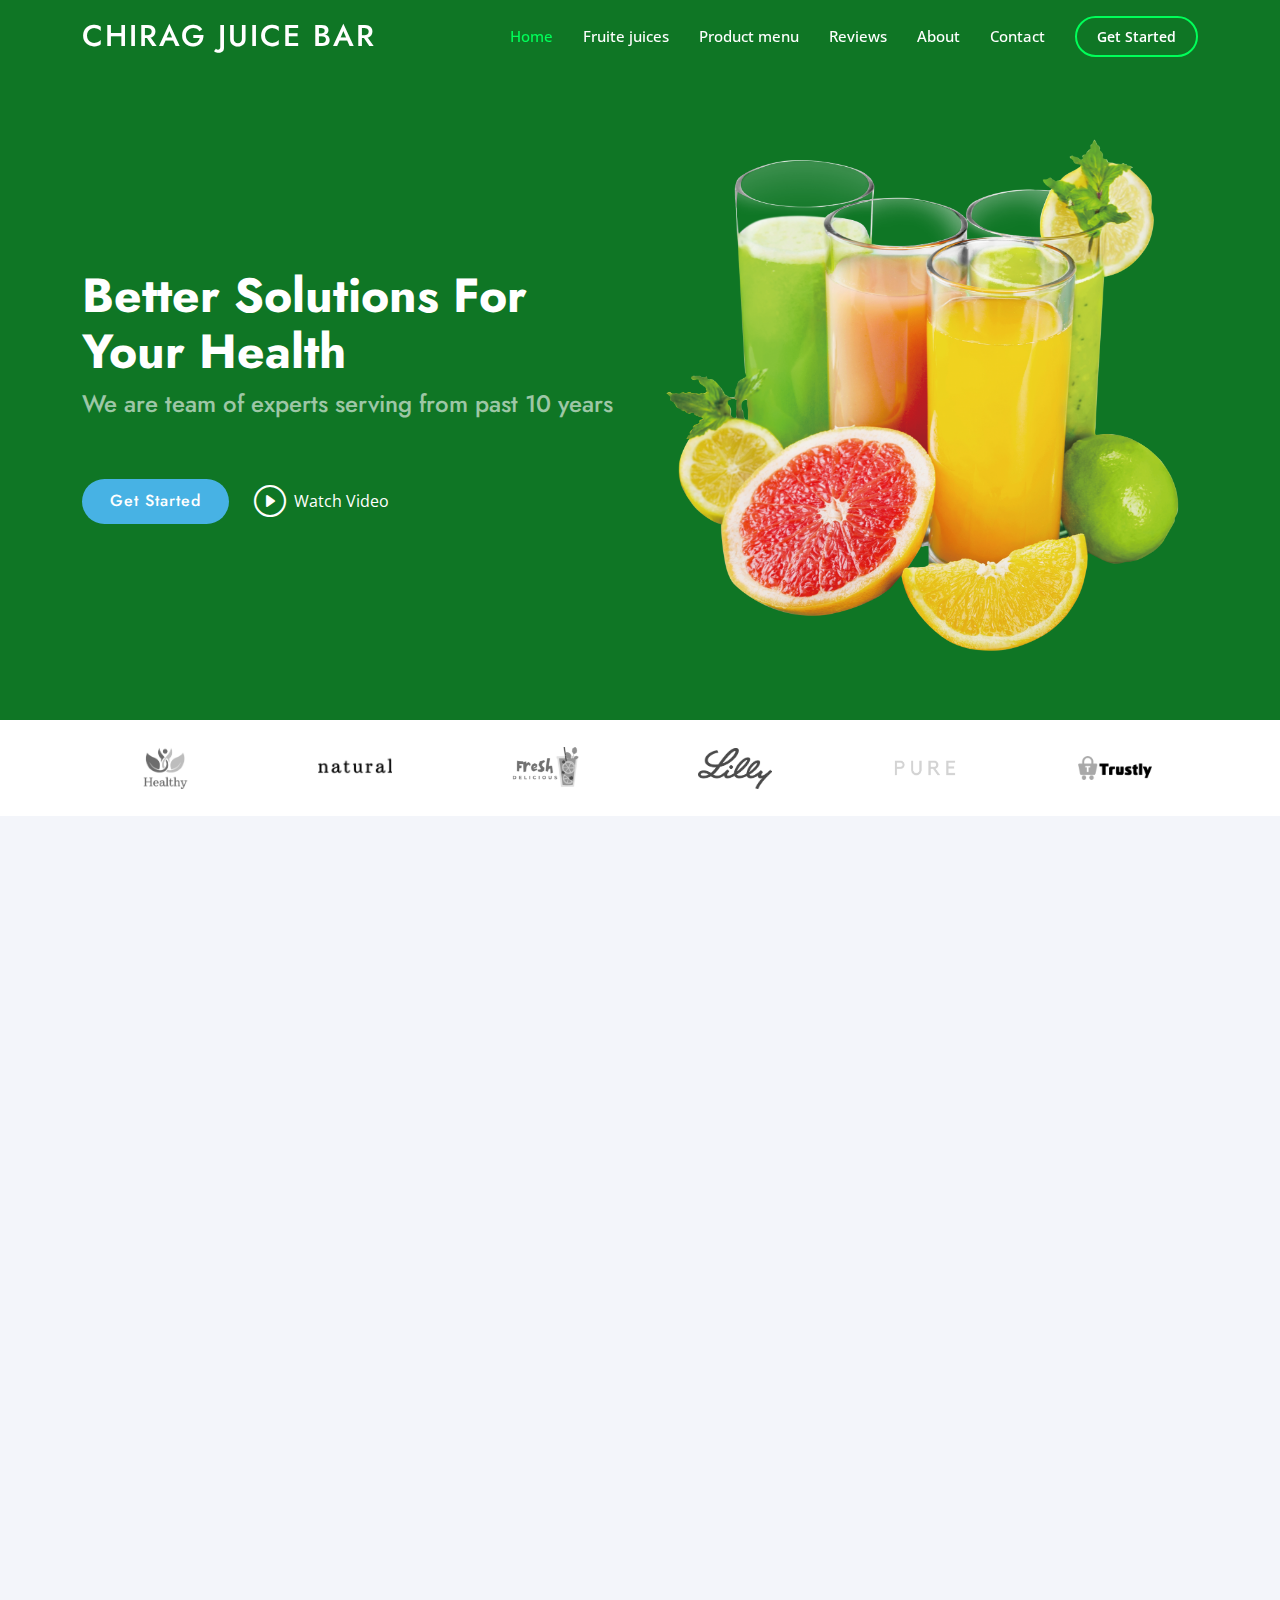
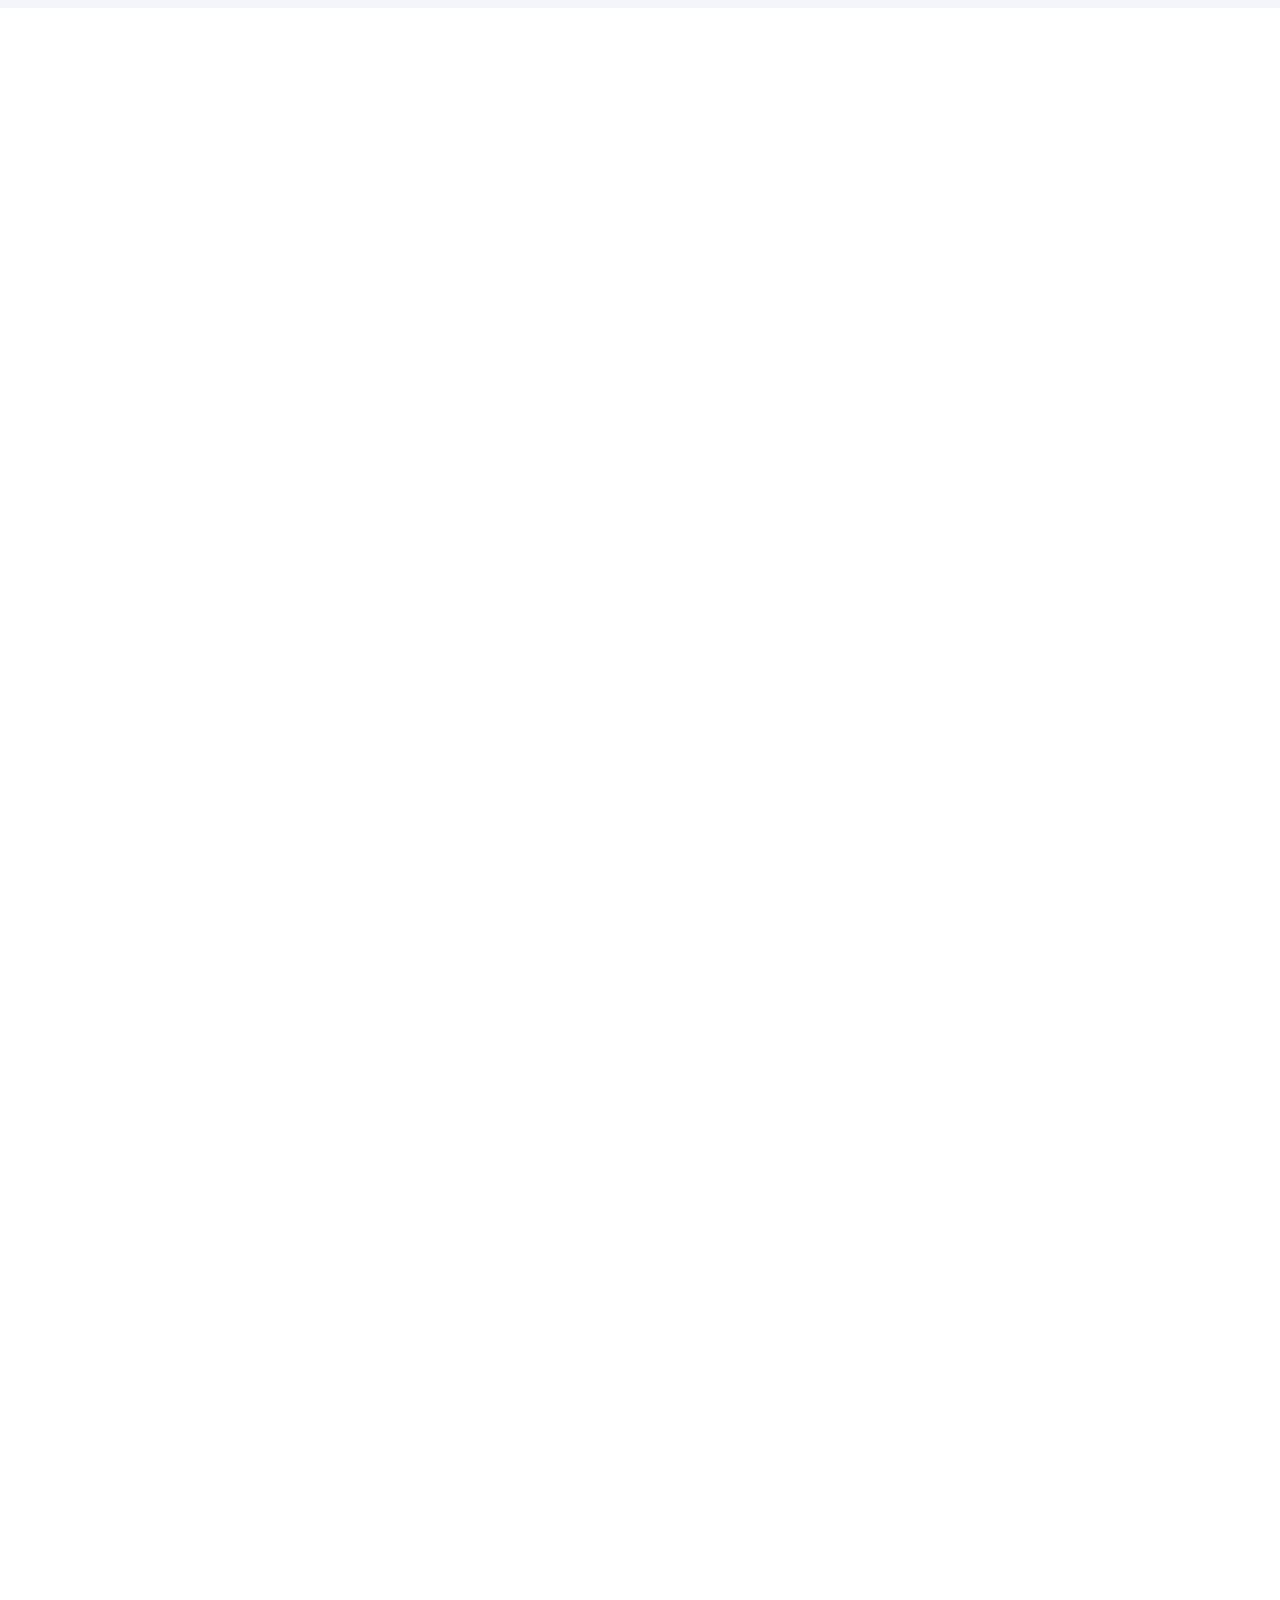
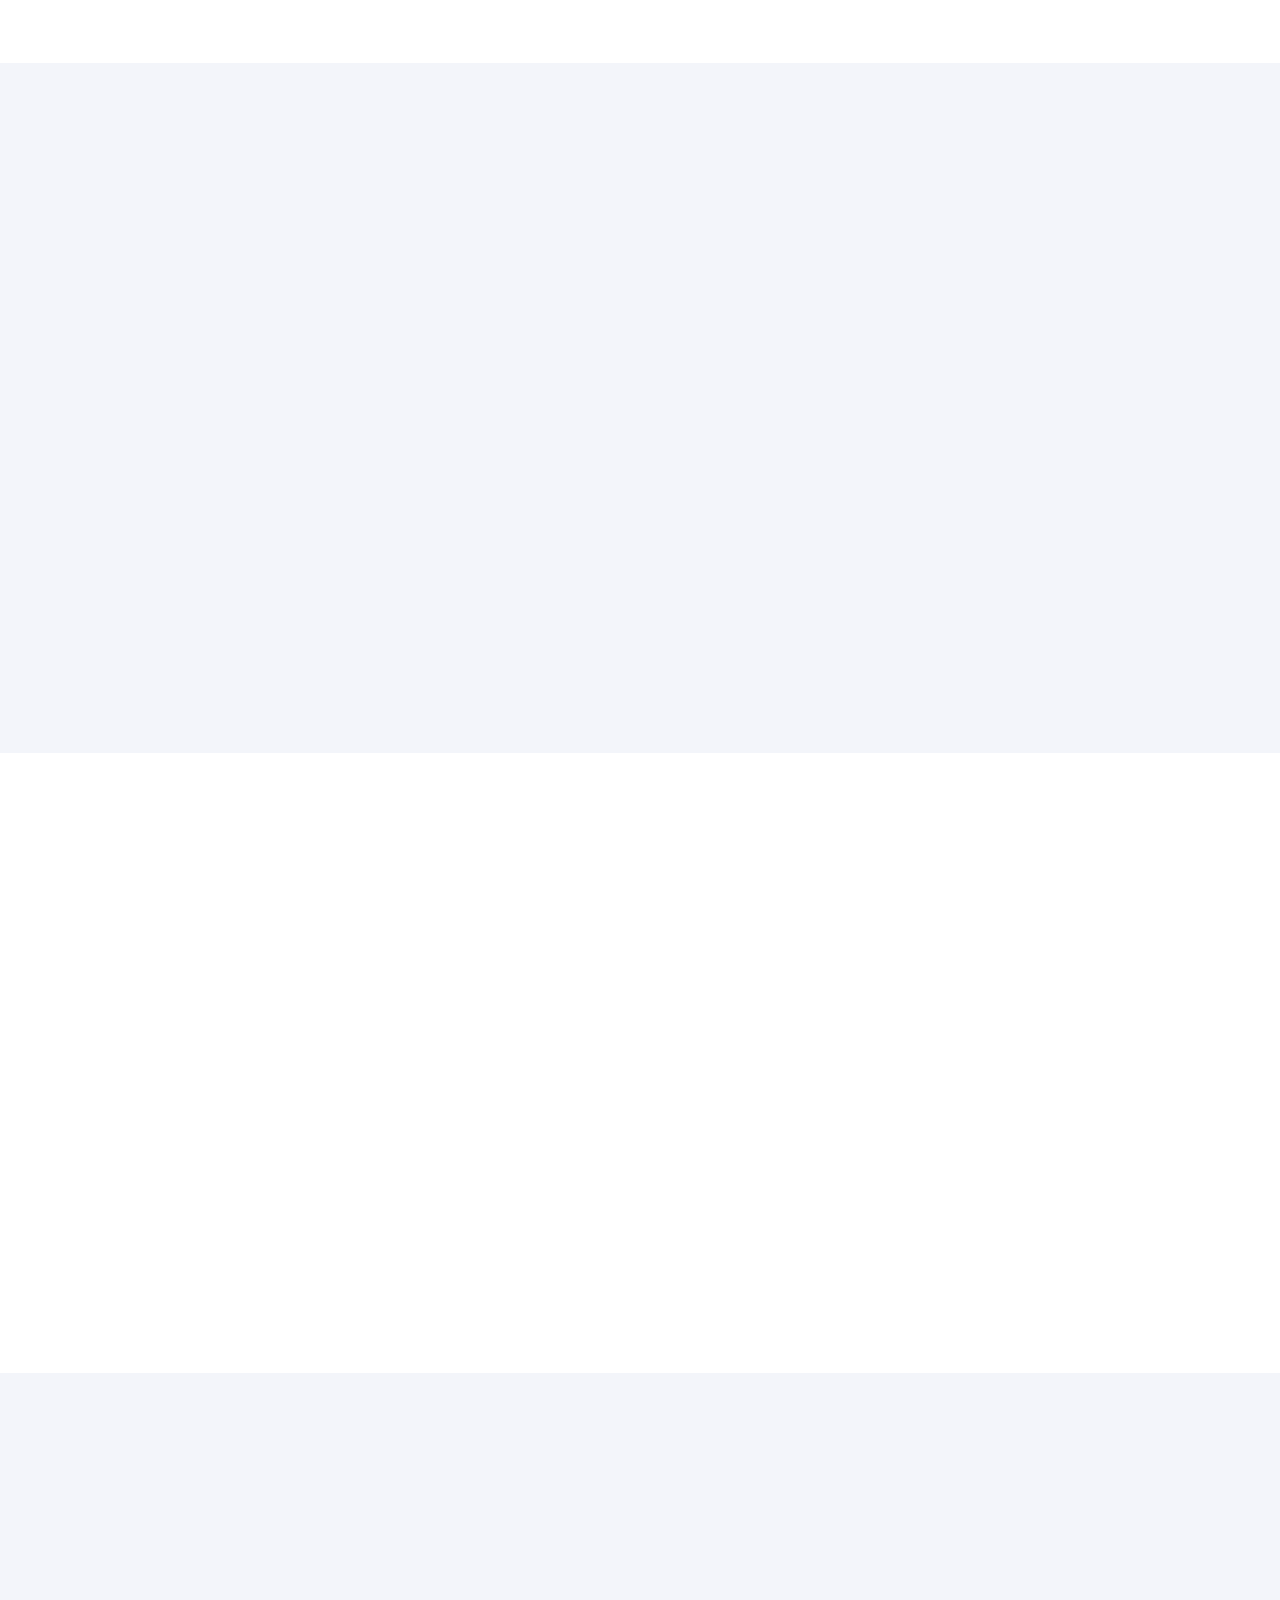
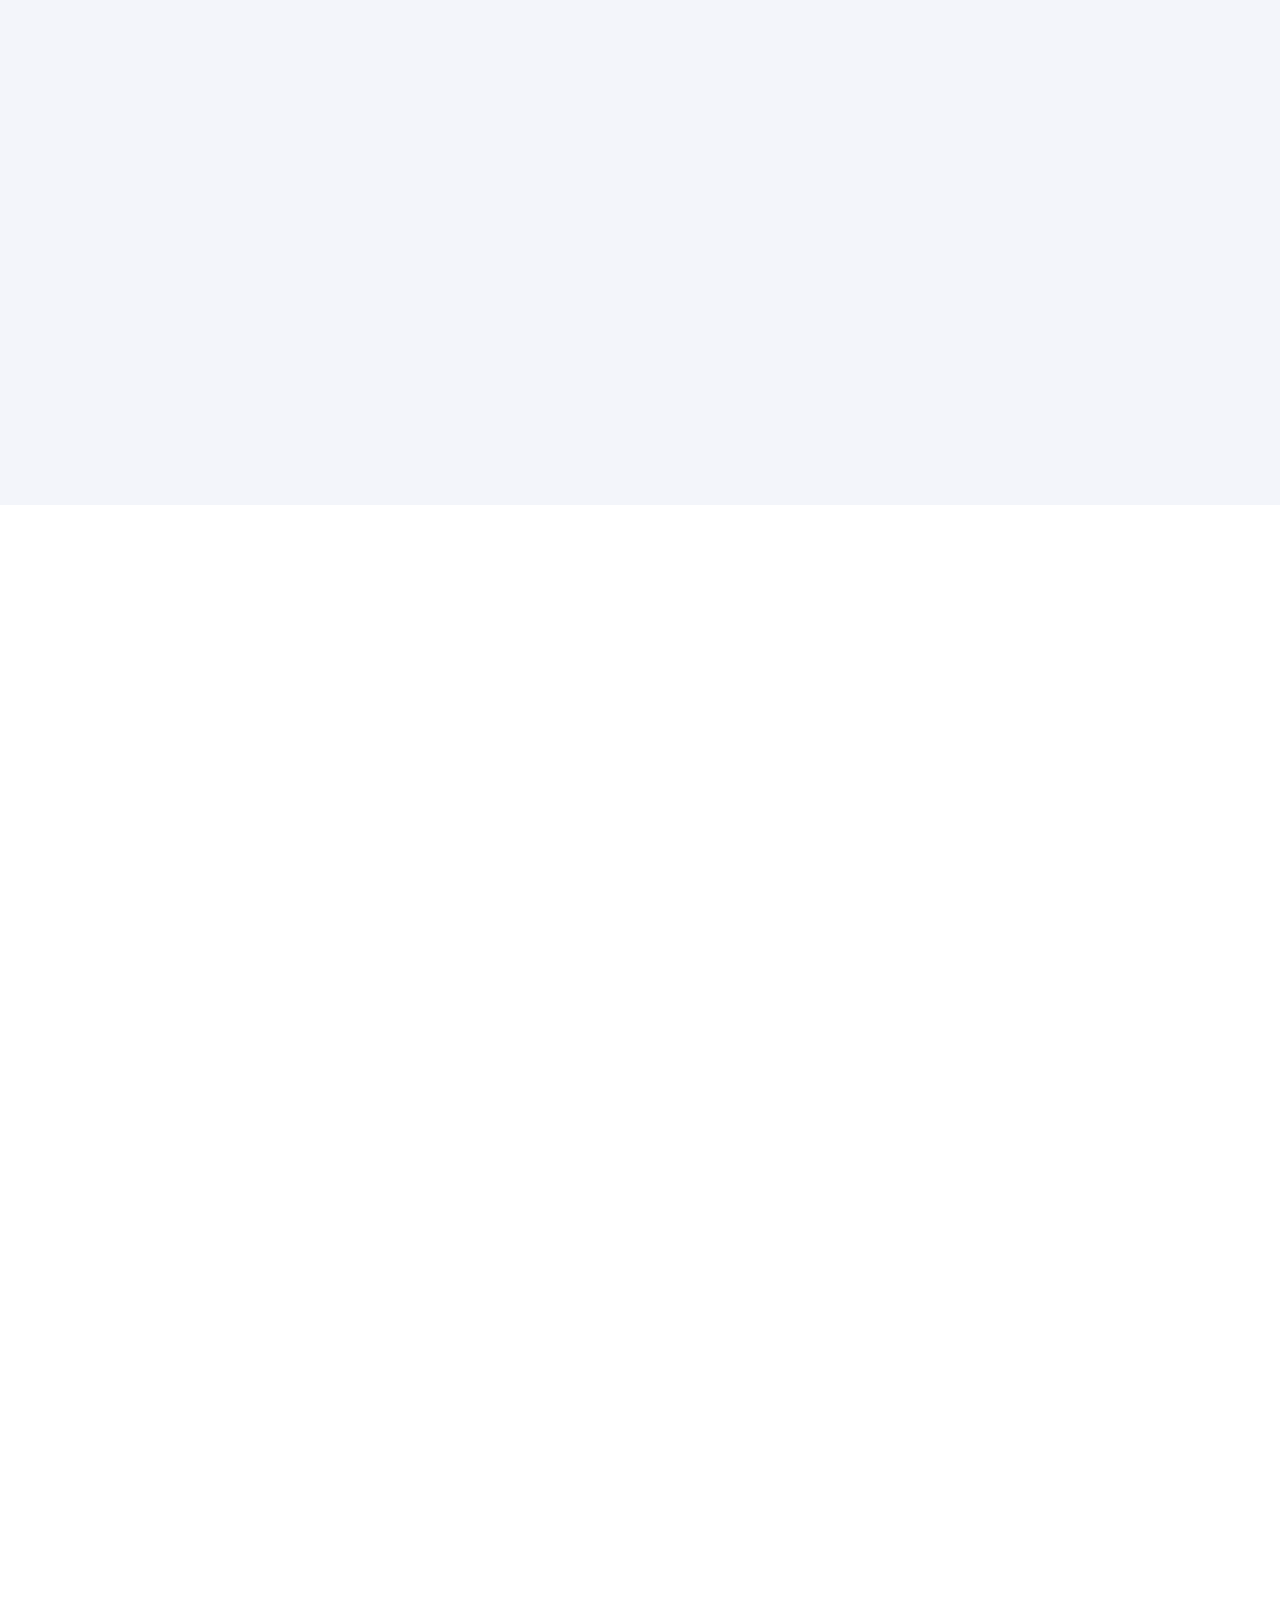
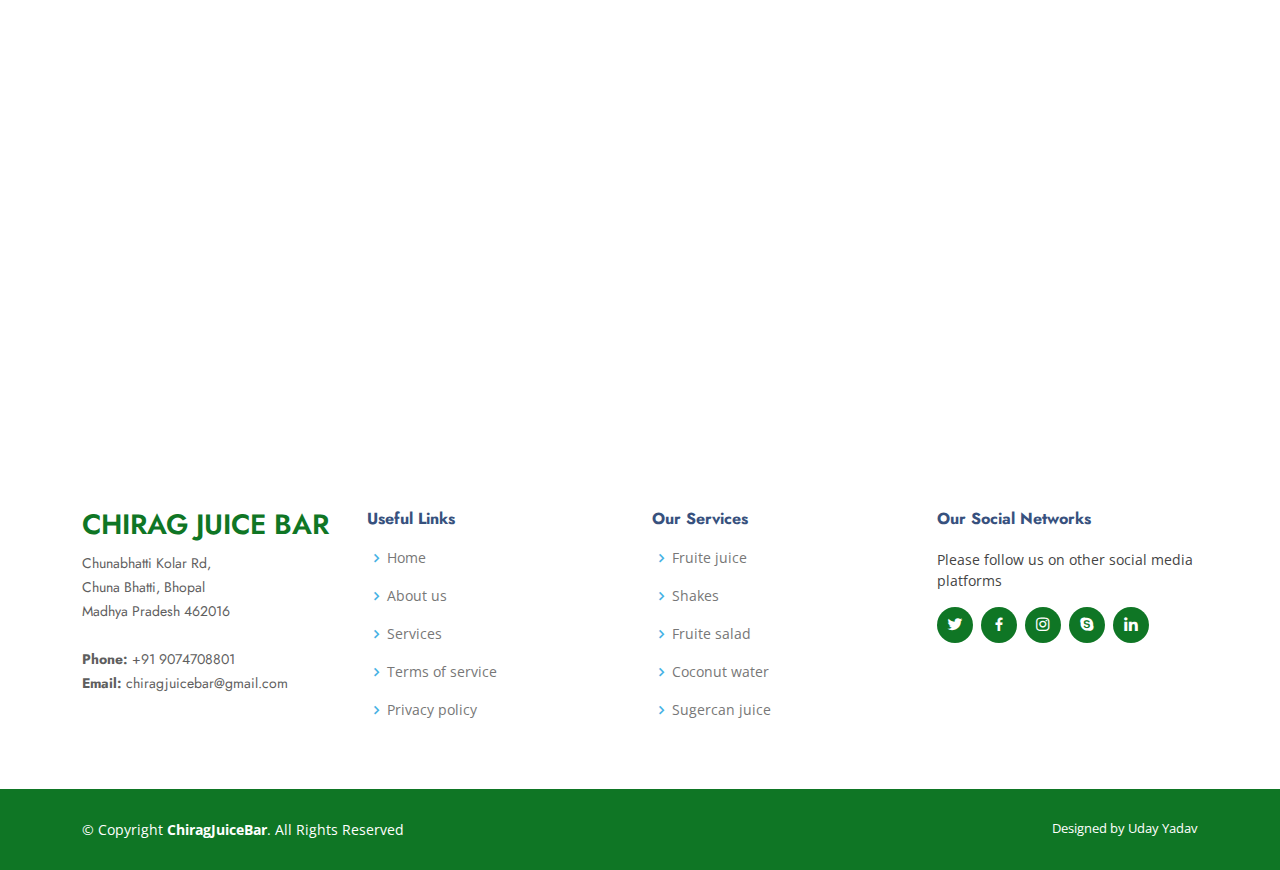
<file: index.html>
<!DOCTYPE html>
<html lang="en">

<head>
  <meta charset="utf-8">
  <meta content="width=device-width, initial-scale=1.0" name="viewport">

  <title>Chirag Juice Bar</title>
  <meta content="" name="description">
  <meta content="" name="keywords">

  <!-- Favicons -->
  <link href="assets/img/Chirag juice2.png" rel="icon">
  <link href="assets/img/apple-touch-icon.png" rel="apple-touch-icon">

  <!-- Google Fonts -->
  <link href="https://fonts.googleapis.com/css?family=Open+Sans:300,300i,400,400i,600,600i,700,700i|Jost:300,300i,400,400i,500,500i,600,600i,700,700i|Poppins:300,300i,400,400i,500,500i,600,600i,700,700i" rel="stylesheet">

  <!-- Vendor CSS Files -->
  <link href="assets/vendor/aos/aos.css" rel="stylesheet">
  <link href="assets/vendor/bootstrap/css/bootstrap.min.css" rel="stylesheet">
  <link href="assets/vendor/bootstrap-icons/bootstrap-icons.css" rel="stylesheet">
  <link href="assets/vendor/boxicons/css/boxicons.min.css" rel="stylesheet">
  <link href="assets/vendor/glightbox/css/glightbox.min.css" rel="stylesheet">
  <link href="assets/vendor/remixicon/remixicon.css" rel="stylesheet">
  <link href="assets/vendor/swiper/swiper-bundle.min.css" rel="stylesheet">

  <!-- Template Main CSS File -->
  <link href="assets/css/style.css" rel="stylesheet">

  
</head>

<body>

  <!-- ======= Header ======= -->
  <header id="header" class="fixed-top ">
    <div class="container d-flex align-items-center">
      <h1 class="logo me-auto"><a href="index.html">Chirag Juice Bar</a></h1>
      <!-- Uncomment below if you prefer to use an image logo -->
      <!-- <a href="index.html" class="logo me-auto"><img src="assets/img/logo.png" alt="" class="img-fluid"></a>-->

      <nav id="navbar" class="navbar">
        <ul>
          <li><a class="nav-link scrollto active" href="#hero">Home</a></li>
          <li><a class="nav-link scrollto" href="#services">Fruite juices</a></li>
          <li><a class="nav-link   scrollto" href="#portfolio">Product menu</a></li>
          <li><a class="nav-link scrollto" href="#team">Reviews</a></li>
          <li><a class="nav-link scrollto" href="#about">About</a></li>
          
          <li><a class="nav-link scrollto" href="#contact">Contact</a></li>
          <li><a class="getstarted scrollto" href="#about">Get Started</a></li>
        </ul>
        <i class="bi bi-list mobile-nav-toggle"></i>
      </nav><!-- .navbar -->

    </div>
  </header><!-- End Header -->

  <!-- ======= Hero Section ======= -->
  <section id="hero" class="d-flex align-items-center">

    <div class="container">
      <div class="row">
        <div class="col-lg-6 d-flex flex-column justify-content-center pt-4 pt-lg-0 order-2 order-lg-1" data-aos="fade-up" data-aos-delay="200">
          <h1>Better Solutions For Your Health</h1>
          <h2>We are team of experts serving from past 10 years</h2>
          <div class="d-flex justify-content-center justify-content-lg-start">
            <a href="#about" class="btn-get-started scrollto">Get Started</a>
            <a href="https://www.youtube.com/watch?v=jDDaplaOz7Q" class="glightbox btn-watch-video"><i class="bi bi-play-circle"></i><span>Watch Video</span></a>
          </div>
        </div>
        <div class="col-lg-6 order-1 order-lg-2 hero-img" data-aos="zoom-in" data-aos-delay="200">
          <img src="assets/img/juice.png" class="img-fluid animated" alt="">
        </div>
      </div>
    </div>

  </section><!-- End Hero -->

  <main id="main">

    <!-- ======= Clients Section ======= -->
    <section id="clients" class="clients section-bg">
      <div class="container">

        <div class="row" data-aos="zoom-in">

          <div class="col-lg-2 col-md-4 col-6 d-flex align-items-center justify-content-center">
            <img src="assets/img/c2.png" class="img-fluid" alt="">
          </div>

          <div class="col-lg-2 col-md-4 col-6 d-flex align-items-center justify-content-center">
            <img src="assets/img/c1.png" class="img-fluid" alt="">
          </div>
          
          <div class="col-lg-2 col-md-4 col-6 d-flex align-items-center justify-content-center">
            <img src="assets/img/c3.png" class="img-fluid" alt="">
          </div>
          
          <div class="col-lg-2 col-md-4 col-6 d-flex align-items-center justify-content-center">
            <img src="assets/img/clients/client-4.png" class="img-fluid" alt="">
          </div>
          
          <div class="col-lg-2 col-md-4 col-6 d-flex align-items-center justify-content-center">
            <img src="assets/img/c4.png" class="img-fluid" alt="">
          </div>
          
          <div class="col-lg-2 col-md-4 col-6 d-flex align-items-center justify-content-center">
            <img src="assets/img/clients/client-6.png" class="img-fluid" alt="">
          </div>
          
        </div>
        
      </div>
    </section><!-- End Cliens Section -->
    
    <!-- ======= Services Section ======= -->
    <section id="services" class="services section-bg">
      <div class="container" data-aos="fade-up">

        <div class="section-title">
          <h2>Fruite Juices</h2>
          <p>Healthy fruit juice unsweetened, all-natural, and preferably organic. Its made from high-quality, whole fruits or vegetables without any added sugars or preservatives. A good juice which taste fresh, with a natural sweetness and a tangy or tart finish.</p>
        </div>

        <div class="row">
          <div class="col-xl-3 col-md-6 d-flex align-items-stretch" data-aos="zoom-in" data-aos-delay="100">
            <div class="icon-box">
              <div class="icon"><img src="assets/img/apple.jpg" class="img-fluid" alt=""></div>
              <h4><a href="">Apple juice</a></h4>
              <p>Apple juice contains vitamins A, C, and K, as well as potassium, antioxidants, and flavonoids which benefits Heart health, Eye health, Weight loss and Asthma.</p>
              <p class="text-white">.</p>
              <p class="text-white">.</p>
              <h5>Price- 80INR</h1>
            </div>
          </div>

          <div class="col-xl-3 col-md-6 d-flex align-items-stretch mt-4 mt-md-0" data-aos="zoom-in" data-aos-delay="200">
            <div class="icon-box">
              <div class="icon"><img src="assets/img/anar.jpg" class="img-fluid" alt=""></div>
              <h4><a href="">Pomegranate juice</a></h4>
              <p>Benefits of pomegranate juice include being an antioxidant, which may help prevent cancer and other conditions, providing vitamin C, boosting digestive health, and reducing insulin resistance.</p>
              <p class="text-white">.</p>
              <h5>Price- 90INR</h1>
            </div>
          </div>

          <div class="col-xl-3 col-md-6 d-flex align-items-stretch mt-4 mt-xl-0" data-aos="zoom-in" data-aos-delay="300">
            <div class="icon-box">
              <div class="icon"><img src="assets/img/pineapple.jpeg" class="img-fluid" alt=""></div>
              <h4><a href="">Pineapple juice</a></h4>
              <p>Pineapple juice contains vitamins, minerals, and plant compounds that help with digestion, heart health, and immunity.</p>
              <p class="text-white">.</p>
              <p class="text-white">.</p>
              <p class="text-white">.</p>
              <h5>Price- 60INR</h1>
            </div>
          </div>

          <div class="col-xl-3 col-md-6 d-flex align-items-stretch mt-4 mt-xl-0" data-aos="zoom-in" data-aos-delay="400">
            <div class="icon-box">
              <div class="icon"><img src="assets/img/mosambi.jpg" class="img-fluid" alt=""></div>
              <h4><a href="">Mosambi juice</a></h4>
              <p>Mosambi juice, has many health benefits. It's high in vitamin C, which can help strengthen your immune system. Mosambi juice also contains calcium, which can help with arthritis and bone health.</p>
              <p class="text-white">.</p>
              <h5>Price- 50INR</h1>
            </div>
          </div>

        </div>

      </div>
    </section><!-- End Services Section -->

    <!-- ======= Portfolio Section ======= -->
    <section id="portfolio" class="portfolio">
      <div class="container" data-aos="fade-up">

        <div class="section-title">
          <h2>Product Menu</h2>
          <p> We're passionate about crafting high-quality, 100% fruit juice blends that tantalize your taste buds and nourish your body. Our commitment to using only the freshest ingredients and sustainable practices ensures that every sip is more delightful</p>
        </div>

        <ul id="portfolio-flters" class="d-flex justify-content-center" data-aos="fade-up" data-aos-delay="100">
          <li data-filter="*" class="filter-active">All</li>
          <li data-filter=".filter-juice">Juices</li>
          <li data-filter=".filter-shake">Shakes</li>
          <li data-filter=".filter-salad">Salads</li>
        </ul>

        <div class="row portfolio-container" data-aos="fade-up" data-aos-delay="200">

          <div class="col-lg-4 col-md-6 portfolio-item filter-juice">
            <div class="portfolio-img"><img src="assets/img/portfolio/m.jpg" class="img-fluid" alt=""></div>
            <div class="portfolio-info">
              <h4>Mosambi juice</h4>
              <p>Juice</p>
              <a href="assets/img/portfolio/m.jpg" data-gallery="portfolioGallery" class="portfolio-lightbox preview-link" ><i class="bx bx-plus"></i></a>
            </div>
          </div>

          <div class="col-lg-4 col-md-6 portfolio-item filter-shake">
            <div class="portfolio-img"><img src="assets/img/portfolio/mango.jpg" class="img-fluid" alt=""></div>
            <div class="portfolio-info">
              <h4>Mango shake</h4>
              <p>Shake</p>
              <a href="assets/img/portfolio/mango.jpg" data-gallery="portfolioGallery" class="portfolio-lightbox preview-link" ><i class="bx bx-plus"></i></a>
            </div>
          </div>

          <div class="col-lg-4 col-md-6 portfolio-item filter-juice">
            <div class="portfolio-img"><img src="assets/img/portfolio/p.jpg" class="img-fluid" alt=""></div>
            <div class="portfolio-info">
              <h4>Pineapple juice</h4>
              <p>Juice</p>
              <a href="assets/img/portfolio/p.jpg" data-gallery="portfolioGallery" class="portfolio-lightbox preview-link" ><i class="bx bx-plus"></i></a>
            </div>
          </div>

          <div class="col-lg-4 col-md-6 portfolio-item filter-juice">
            <div class="portfolio-img"><img src="assets/img/portfolio/pomi.jpg" class="img-fluid" alt=""></div>
            <div class="portfolio-info">
              <h4>Pomegranate juice</h4>
              <p>Juice</p>
              <a href="assets/img/portfolio/pomi.jpg" data-gallery="portfolioGallery" class="portfolio-lightbox preview-link" ><i class="bx bx-plus"></i></a>
            </div>
          </div>
          
          <div class="col-lg-4 col-md-6 portfolio-item filter-salad">
            <div class="portfolio-img"><img src="assets/img/portfolio/fruite.jpg" class="img-fluid" alt=""></div>
            <div class="portfolio-info">
              <h4>Fruite salad</h4>
              <p>Salad</p>
              <a href="assets/img/portfolio/fruite.jpg" data-gallery="portfolioGallery" class="portfolio-lightbox preview-link" ><i class="bx bx-plus"></i></a>
            </div>
          </div>

          <div class="col-lg-4 col-md-6 portfolio-item filter-shake">
            <div class="portfolio-img"><img src="assets/img/portfolio/b.jpg" class="img-fluid" alt=""></div>
            <div class="portfolio-info">
              <h4>Banana shake</h4>
              <p>Shake</p>
              <a href="assets/img/portfolio/b.jpg" data-gallery="portfolioGallery" class="portfolio-lightbox preview-link" ><i class="bx bx-plus"></i></a>
            </div>
          </div>

          <div class="col-lg-4 col-md-6 portfolio-item filter-juice">
            <div class="portfolio-img"><img src="assets/img/portfolio/beetroot.jpg" class="img-fluid" alt=""></div>
            <div class="portfolio-info">
              <h4>Beetroot juice</h4>
              <p>Juice</p>
              <a href="assets/img/portfolio/beetroot.jpg" data-gallery="portfolioGallery" class="portfolio-lightbox preview-link" ><i class="bx bx-plus"></i></a>
            </div>
          </div>

          <div class="col-lg-4 col-md-6 portfolio-item filter-juice">
            <div class="portfolio-img"><img src="assets/img/portfolio/c.jpg" class="img-fluid" alt=""></div>
            <div class="portfolio-info">
              <h4>Carrot juice</h4>
              <p>Juice</p>
              <a href="assets/img/portfolio/c.jpg" data-gallery="portfolioGallery" class="portfolio-lightbox preview-link" ><i class="bx bx-plus"></i></a>
            </div>
          </div>

          <div class="col-lg-4 col-md-6 portfolio-item filter-juice">
            <div class="portfolio-img"><img src="assets/img/portfolio/o.jpg" class="img-fluid" alt=""></div>
            <div class="portfolio-info">
              <h4>Orange juice</h4>
              <p>Juice</p>
              <a href="assets/img/portfolio/o.jpg" data-gallery="portfolioGallery" class="portfolio-lightbox preview-link" ><i class="bx bx-plus"></i></a>
            </div>
          </div>

          <div class="col-lg-4 col-md-6 portfolio-item filter-shake">
            <div class="portfolio-img"><img src="assets/img/portfolio/papaya.jpg" class="img-fluid" alt=""></div>
            <div class="portfolio-info">
              <h4>Papaya shake</h4>
              <p>shake</p>
              <a href="assets/img/portfolio/papaya.jpg" data-gallery="portfolioGallery" class="portfolio-lightbox preview-link"><i class="bx bx-plus"></i></a>
            </div>
          </div>


        </div>

      </div>
    </section><!-- End Portfolio Section -->

    

    <!-- ======= Why Us Section ======= -->
    <section id="why-us" class="why-us section-bg">
      <div class="container-fluid" data-aos="fade-up">

        <div class="row">

          <div class="col-lg-7 d-flex flex-column justify-content-center align-items-stretch  order-2 order-lg-1">

            <div class="content">
              <h3>We provide best fruite juice in bhopal <strong>visit our shop now</strong></h3>
              <p>
                If your looking for fruit juice visit our shop to get fresh and 100% natural fruite juice
              </p>
            </div>

            <div class="accordion-list">
              <ul>
                <li>
                  <a data-bs-toggle="collapse" class="collapse" data-bs-target="#accordion-list-1"><span>01</span> 100% made with pure fruits and vegetables <i class="bx bx-chevron-down icon-show"></i><i class="bx bx-chevron-up icon-close"></i></a>
                  <div id="accordion-list-1" class="collapse show" data-bs-parent=".accordion-list">
                    <p>
                      We made juice with only fruits with no added suger, color or any kind of other ingredients 
                    </p>
                  </div>
                </li>

                <li>
                  <a data-bs-toggle="collapse" data-bs-target="#accordion-list-2" class="collapsed"><span>02</span> We use fresh fruits to made juice <i class="bx bx-chevron-down icon-show"></i><i class="bx bx-chevron-up icon-close"></i></a>
                  <div id="accordion-list-2" class="collapse" data-bs-parent=".accordion-list">
                    <p>
                      We use fresh fruits to made juice which gives totally fresh juice
                    </p>
                  </div>
                </li>

                <li>
                  <a data-bs-toggle="collapse" data-bs-target="#accordion-list-3" class="collapsed"><span>03</span> Good pricing <i class="bx bx-chevron-down icon-show"></i><i class="bx bx-chevron-up icon-close"></i></a>
                  <div id="accordion-list-3" class="collapse" data-bs-parent=".accordion-list">
                    <p>
                      Our juices is most affordable juice in bhopal
                    </p>
                  </div>
                </li>

              </ul>
            </div>

          </div>

          <div class="col-lg-5 align-items-stretch order-1 order-lg-2 img" style='background-image: url("assets/img/istockphoto.jpg");' data-aos="zoom-in" data-aos-delay="150">&nbsp;</div>
        </div>

      </div>
    </section><!-- End Why Us Section -->

    <!-- ======= Skills Section ======= -->
    <section id="skills" class="skills">
      <div class="container" data-aos="fade-up">

        <div class="row">
          <div class="col-lg-6 d-flex align-items-center" data-aos="fade-right" data-aos-delay="100">
            <img src="assets/img/Chirag juice.png" class="img-fluid" alt="">
          </div>
          <div class="col-lg-6 pt-4 pt-lg-0 content" data-aos="fade-left" data-aos-delay="100">
            <h3>Our top juices liked by customers</h3>
            <p class="fst-italic">
              This is a like percentage of peoples toward our juices
            </p>

            <div class="skills-content">

              <div class="progress">
                <span class="skill">Sugercan juice <i class="val">100%</i></span>
                <div class="progress-bar-wrap">
                  <div class="progress-bar" role="progressbar" aria-valuenow="100" aria-valuemin="0" aria-valuemax="100"></div>
                </div>
              </div>

              <div class="progress">
                <span class="skill">Fruite juice <i class="val">90%</i></span>
                <div class="progress-bar-wrap">
                  <div class="progress-bar" role="progressbar" aria-valuenow="90" aria-valuemin="0" aria-valuemax="100"></div>
                </div>
              </div>

              <div class="progress">
                <span class="skill">Coconut water <i class="val">75%</i></span>
                <div class="progress-bar-wrap">
                  <div class="progress-bar" role="progressbar" aria-valuenow="75" aria-valuemin="0" aria-valuemax="100"></div>
                </div>
              </div>

              <div class="progress">
                <span class="skill">Shakes <i class="val">55%</i></span>
                <div class="progress-bar-wrap">
                  <div class="progress-bar" role="progressbar" aria-valuenow="55" aria-valuemin="0" aria-valuemax="100"></div>
                </div>
              </div>
              
            </div>
            
          </div>
        </div>
        
      </div>
    </section><!-- End Skills Section -->
    

    <!-- ======= Team Section ======= -->
    <section id="team" class="team section-bg">
      <div class="container" data-aos="fade-up">

        <div class="section-title">
          <h2>REVIEWS</h2>
        </div>

        <div class="row">

          <div class="col-lg-6" data-aos="zoom-in" data-aos-delay="100">
            <div class="member d-flex align-items-start">
              <div class="pic"><img src="assets/img/team/team-1.jpg" class="img-fluid" alt=""></div>
              <div class="member-info">
                <h4>Walter White</h4>
                <span>Customer</span>
                <p>They provide best juice in bhopal</p>
                <div class="social">
                  <a href=""><i class="ri-twitter-fill"></i></a>
                  <a href=""><i class="ri-facebook-fill"></i></a>
                  <a href=""><i class="ri-instagram-fill"></i></a>
                  <a href=""> <i class="ri-linkedin-box-fill"></i> </a>
                </div>
              </div>
            </div>
          </div>

          <div class="col-lg-6 mt-4 mt-lg-0" data-aos="zoom-in" data-aos-delay="200">
            <div class="member d-flex align-items-start">
              <div class="pic"><img src="assets/img/team/team-2.jpg" class="img-fluid" alt=""></div>
              <div class="member-info">
                <h4>Sarah Jhonson</h4>
                <span>Customer</span>
                <p>Never drink this type of quality juice in my life</p>
                <div class="social">
                  <a href=""><i class="ri-twitter-fill"></i></a>
                  <a href=""><i class="ri-facebook-fill"></i></a>
                  <a href=""><i class="ri-instagram-fill"></i></a>
                  <a href=""> <i class="ri-linkedin-box-fill"></i> </a>
                </div>
              </div>
            </div>
          </div>

          <div class="col-lg-6 mt-4" data-aos="zoom-in" data-aos-delay="300">
            <div class="member d-flex align-items-start">
              <div class="pic"><img src="assets/img/team/team-3.jpg" class="img-fluid" alt=""></div>
              <div class="member-info">
                <h4>William Anderson</h4>
                <span>Customer</span>
                <p>There pineapple juices is perfect</p>
                <div class="social">
                  <a href=""><i class="ri-twitter-fill"></i></a>
                  <a href=""><i class="ri-facebook-fill"></i></a>
                  <a href=""><i class="ri-instagram-fill"></i></a>
                  <a href=""> <i class="ri-linkedin-box-fill"></i> </a>
                </div>
              </div>
            </div>
          </div>

          <div class="col-lg-6 mt-4" data-aos="zoom-in" data-aos-delay="400">
            <div class="member d-flex align-items-start">
              <div class="pic"><img src="assets/img/team/team-4.jpg" class="img-fluid" alt=""></div>
              <div class="member-info">
                <h4>Amanda Jepson</h4>
                <span>Customer</span>
                <p>I bacame a reguler customer because of quality</p>
                <div class="social">
                  <a href=""><i class="ri-twitter-fill"></i></a>
                  <a href=""><i class="ri-facebook-fill"></i></a>
                  <a href=""><i class="ri-instagram-fill"></i></a>
                  <a href=""> <i class="ri-linkedin-box-fill"></i> </a>
                </div>
              </div>
            </div>
          </div>

        </div>

      </div>
    </section><!-- End Team Section -->
    
    <!-- ======= About Us Section ======= -->
    <section id="about" class="about">
      <div class="container" data-aos="fade-up">

        <div class="section-title">
          <h2>About Us</h2>
        </div>

        <div class="row content">
          <div class="col-lg-6">
            <p>
              Chirag juice bar own by Mr. Har prasad was established in 2011 and from more than a decade our shop providing best quality juice in kolar raod bhopal our mission is to make india fit and healther so we keep providing better juices and add values in our customer lives
            </p>
            <ul>
              <li><i class="ri-check-double-line"></i> Vision: Our purpose of the business to make india healthy</li>
              <li><i class="ri-check-double-line"></i>Values: We try to provide affordable juice with high quality and quantity</li>
              <li><i class="ri-check-double-line"></i> Product or service: We have so many verity of juices, shakes and other natural products</li>
            </ul>
          </div>
          <div class="col-lg-6 pt-4 pt-lg-0">
            <p>
              Its been more than a decade since we are providing best quality and 100% natural fruit juice at chunna bhatti kolar road bhopal must visit for juice
            </p>
            <a href="#" class="btn-learn-more">Learn More</a>
          </div>
        </div>

      </div>
    </section><!-- End About Us Section -->

    <!-- ======= Contact Section ======= -->
    <section id="contact" class="contact">
      <div class="container" data-aos="fade-up">

        <div class="section-title">
          <h2>Contact</h2>
          <p>Visit our shop at Chunna Bhatti</p>
        </div>

        <div class="row">

          <div class="col-lg-5 d-flex align-items-stretch">
            <div class="info">
              <div class="address">
                <i class="bi bi-geo-alt"></i>
                <h4>Location:</h4>
                <p>Chunabhatti Kolar Rd, Chuna Bhatti, Bhopal, Madhya Pradesh 462016</p>
              </div>

              <div class="email">
                <i class="bi bi-envelope"></i>
                <h4>Email:</h4>
                <p>chiragjuicebar@gmail.com.com</p>
              </div>

              <div class="phone">
                <i class="bi bi-phone"></i>
                <h4>Call:</h4>
                <p>9074708801</p>
              </div>

              <iframe src="https://www.google.com/maps/embed?pb=!1m18!1m12!1m3!1d916.7890026364493!2d77.41636336948277!3d23.20098439869056!2m3!1f0!2f0!3f0!3m2!1i1024!2i768!4f13.1!3m3!1m2!1s0x397c4372707da353%3A0xfbc6751a7ba15a05!2sChirag%20Juice%20Center!5e0!3m2!1sen!2sin!4v1714490013516!5m2!1sen!2sin" width="600" height="450" style="border:0;" allowfullscreen="" loading="lazy" referrerpolicy="no-referrer-when-downgrade"></iframe>
            </div>

          </div>

          <div class="col-lg-7 mt-5 mt-lg-0 d-flex align-items-stretch">
            <form action="forms/contact.php" method="post" role="form" class="php-email-form">
              <div class="row">
                <div class="form-group col-md-6">
                  <label for="name">Your Name</label>
                  <input type="text" name="name" class="form-control" id="name" required>
                </div>
                <div class="form-group col-md-6">
                  <label for="name">Your Email</label>
                  <input type="email" class="form-control" name="email" id="email" required>
                </div>
              </div>
              <div class="form-group">
                <label for="name">Subject</label>
                <input type="text" class="form-control" name="subject" id="subject" required>
              </div>
              <div class="form-group">
                <label for="name">Message</label>
                <textarea class="form-control" name="message" rows="10" required></textarea>
              </div>
              <div class="my-3">
                <div class="loading">Loading</div>
                <div class="error-message"></div>
                <div class="sent-message">Your message has been sent. Thank you!</div>
              </div>
              <div class="text-center"><button type="submit">Send Message</button></div>
            </form>
          </div>

        </div>

      </div>
    </section><!-- End Contact Section -->

  </main><!-- End #main -->

  <!-- ======= Footer ======= -->
  <footer id="footer">

    

    <div class="footer-top">
      <div class="container">
        <div class="row">

          <div class="col-lg-3 col-md-6 footer-contact">
            <h3>Chirag Juice Bar</h3>
            <p>
              Chunabhatti Kolar Rd,<br>
              Chuna Bhatti, Bhopal<br>
              Madhya Pradesh 462016<br><br>
              <strong>Phone:</strong> +91 9074708801<br>
              <strong>Email:</strong> chiragjuicebar@gmail.com<br>
            </p>
          </div>

          <div class="col-lg-3 col-md-6 footer-links">
            <h4>Useful Links</h4>
            <ul>
              <li><i class="bx bx-chevron-right"></i> <a href="#">Home</a></li>
              <li><i class="bx bx-chevron-right"></i> <a href="#">About us</a></li>
              <li><i class="bx bx-chevron-right"></i> <a href="#">Services</a></li>
              <li><i class="bx bx-chevron-right"></i> <a href="#">Terms of service</a></li>
              <li><i class="bx bx-chevron-right"></i> <a href="#">Privacy policy</a></li>
            </ul>
          </div>

          <div class="col-lg-3 col-md-6 footer-links">
            <h4>Our Services</h4>
            <ul>
              <li><i class="bx bx-chevron-right"></i> <a href="#">Fruite juice</a></li>
              <li><i class="bx bx-chevron-right"></i> <a href="#">Shakes</a></li>
              <li><i class="bx bx-chevron-right"></i> <a href="#">Fruite salad</a></li>
              <li><i class="bx bx-chevron-right"></i> <a href="#">Coconut water</a></li>
              <li><i class="bx bx-chevron-right"></i> <a href="#">Sugercan juice</a></li>
            </ul>
          </div>

          <div class="col-lg-3 col-md-6 footer-links">
            <h4>Our Social Networks</h4>
            <p>Please follow us on other social media platforms</p>
            <div class="social-links mt-3">
              <a href="#" class="twitter"><i class="bx bxl-twitter"></i></a>
              <a href="#" class="facebook"><i class="bx bxl-facebook"></i></a>
              <a href="#" class="instagram"><i class="bx bxl-instagram"></i></a>
              <a href="#" class="google-plus"><i class="bx bxl-skype"></i></a>
              <a href="#" class="linkedin"><i class="bx bxl-linkedin"></i></a>
            </div>
          </div>

        </div>
      </div>
    </div>

    <div class="container footer-bottom clearfix">
      <div class="copyright">
        &copy; Copyright <strong><span>ChiragJuiceBar</span></strong>. All Rights Reserved
      </div>
      <div class="credits">
       
        Designed by Uday Yadav
      </div>
    </div>
  </footer><!-- End Footer -->

  <div id="preloader"></div>
  <a href="#" class="back-to-top d-flex align-items-center justify-content-center"><i class="bi bi-arrow-up-short"></i></a>

  <!-- Vendor JS Files -->
  <script src="assets/vendor/aos/aos.js"></script>
  <script src="assets/vendor/bootstrap/js/bootstrap.bundle.min.js"></script>
  <script src="assets/vendor/glightbox/js/glightbox.min.js"></script>
  <script src="assets/vendor/isotope-layout/isotope.pkgd.min.js"></script>
  <script src="assets/vendor/swiper/swiper-bundle.min.js"></script>
  <script src="assets/vendor/waypoints/noframework.waypoints.js"></script>
  <script src="assets/vendor/php-email-form/validate.js"></script>

  <!-- Template Main JS File -->
  <script src="assets/js/main.js"></script>

</body>

</html>
</file>
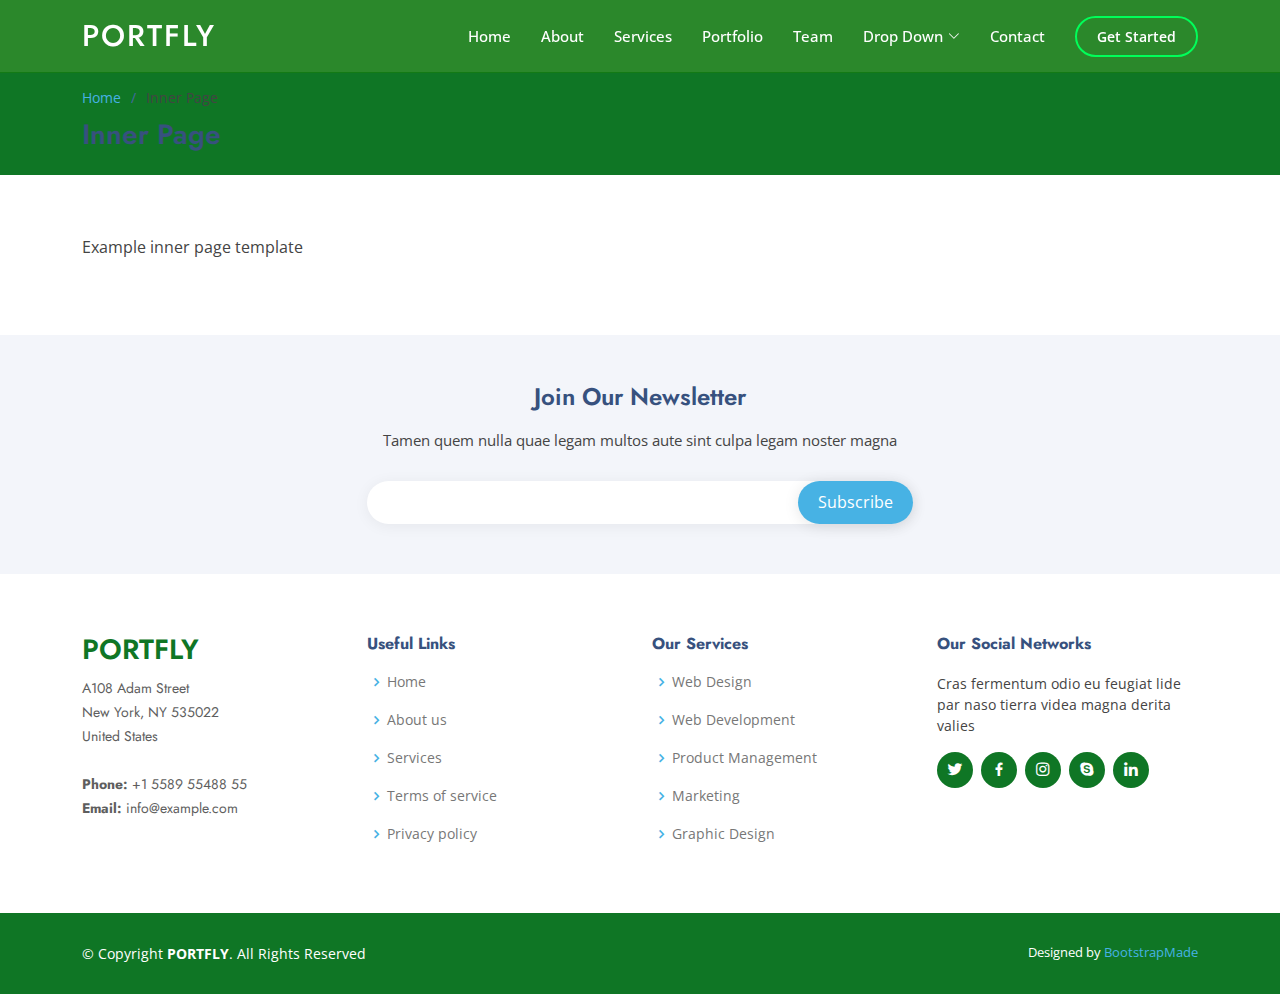
<file: inner-page.html>
<!DOCTYPE html>
<html lang="en">

<head>
  <meta charset="utf-8">
  <meta content="width=device-width, initial-scale=1.0" name="viewport">

  <title>Inner Page - PORTFLY Bootstrap Template</title>
  <meta content="" name="description">
  <meta content="" name="keywords">

  <!-- Favicons -->
  <link href="assets/img/favicon.png" rel="icon">
  <link href="assets/img/apple-touch-icon.png" rel="apple-touch-icon">

  <!-- Google Fonts -->
  <link href="https://fonts.googleapis.com/css?family=Open+Sans:300,300i,400,400i,600,600i,700,700i|Jost:300,300i,400,400i,500,500i,600,600i,700,700i|Poppins:300,300i,400,400i,500,500i,600,600i,700,700i" rel="stylesheet">

  <!-- Vendor CSS Files -->
  <link href="assets/vendor/aos/aos.css" rel="stylesheet">
  <link href="assets/vendor/bootstrap/css/bootstrap.min.css" rel="stylesheet">
  <link href="assets/vendor/bootstrap-icons/bootstrap-icons.css" rel="stylesheet">
  <link href="assets/vendor/boxicons/css/boxicons.min.css" rel="stylesheet">
  <link href="assets/vendor/glightbox/css/glightbox.min.css" rel="stylesheet">
  <link href="assets/vendor/remixicon/remixicon.css" rel="stylesheet">
  <link href="assets/vendor/swiper/swiper-bundle.min.css" rel="stylesheet">

  <!-- Template Main CSS File -->
  <link href="assets/css/style.css" rel="stylesheet">

</head>

<body>

  <!-- ======= Header ======= -->
  <header id="header" class="fixed-top header-inner-pages">
    <div class="container d-flex align-items-center">

      <h1 class="logo me-auto"><a href="index.html">PORTFLY</a></h1>
      <!-- Uncomment below if you prefer to use an image logo -->
      <!-- <a href="index.html" class="logo me-auto"><img src="assets/img/logo.png" alt="" class="img-fluid"></a>-->

      <nav id="navbar" class="navbar">
        <ul>
          <li><a class="nav-link scrollto " href="#hero">Home</a></li>
          <li><a class="nav-link scrollto" href="#about">About</a></li>
          <li><a class="nav-link scrollto" href="#services">Services</a></li>
          <li><a class="nav-link   scrollto" href="#portfolio">Portfolio</a></li>
          <li><a class="nav-link scrollto" href="#team">Team</a></li>
          <li class="dropdown"><a href="#"><span>Drop Down</span> <i class="bi bi-chevron-down"></i></a>
            <ul>
              <li><a href="#">Drop Down 1</a></li>
              <li class="dropdown"><a href="#"><span>Deep Drop Down</span> <i class="bi bi-chevron-right"></i></a>
                <ul>
                  <li><a href="#">Deep Drop Down 1</a></li>
                  <li><a href="#">Deep Drop Down 2</a></li>
                  <li><a href="#">Deep Drop Down 3</a></li>
                  <li><a href="#">Deep Drop Down 4</a></li>
                  <li><a href="#">Deep Drop Down 5</a></li>
                </ul>
              </li>
              <li><a href="#">Drop Down 2</a></li>
              <li><a href="#">Drop Down 3</a></li>
              <li><a href="#">Drop Down 4</a></li>
            </ul>
          </li>
          <li><a class="nav-link scrollto" href="#contact">Contact</a></li>
          <li><a class="getstarted scrollto" href="#about">Get Started</a></li>
        </ul>
        <i class="bi bi-list mobile-nav-toggle"></i>
      </nav><!-- .navbar -->

    </div>
  </header><!-- End Header -->

  <main id="main">

    <!-- ======= Breadcrumbs ======= -->
    <section id="breadcrumbs" class="breadcrumbs">
      <div class="container">

        <ol>
          <li><a href="index.html">Home</a></li>
          <li>Inner Page</li>
        </ol>
        <h2>Inner Page</h2>

      </div>
    </section><!-- End Breadcrumbs -->

    <section class="inner-page">
      <div class="container">
        <p>
          Example inner page template
        </p>
      </div>
    </section>

  </main><!-- End #main -->

  <!-- ======= Footer ======= -->
  <footer id="footer">

    <div class="footer-newsletter">
      <div class="container">
        <div class="row justify-content-center">
          <div class="col-lg-6">
            <h4>Join Our Newsletter</h4>
            <p>Tamen quem nulla quae legam multos aute sint culpa legam noster magna</p>
            <form action="" method="post">
              <input type="email" name="email"><input type="submit" value="Subscribe">
            </form>
          </div>
        </div>
      </div>
    </div>

    <div class="footer-top">
      <div class="container">
        <div class="row">

          <div class="col-lg-3 col-md-6 footer-contact">
            <h3>PORTFLY</h3>
            <p>
              A108 Adam Street <br>
              New York, NY 535022<br>
              United States <br><br>
              <strong>Phone:</strong> +1 5589 55488 55<br>
              <strong>Email:</strong> info@example.com<br>
            </p>
          </div>

          <div class="col-lg-3 col-md-6 footer-links">
            <h4>Useful Links</h4>
            <ul>
              <li><i class="bx bx-chevron-right"></i> <a href="#">Home</a></li>
              <li><i class="bx bx-chevron-right"></i> <a href="#">About us</a></li>
              <li><i class="bx bx-chevron-right"></i> <a href="#">Services</a></li>
              <li><i class="bx bx-chevron-right"></i> <a href="#">Terms of service</a></li>
              <li><i class="bx bx-chevron-right"></i> <a href="#">Privacy policy</a></li>
            </ul>
          </div>

          <div class="col-lg-3 col-md-6 footer-links">
            <h4>Our Services</h4>
            <ul>
              <li><i class="bx bx-chevron-right"></i> <a href="#">Web Design</a></li>
              <li><i class="bx bx-chevron-right"></i> <a href="#">Web Development</a></li>
              <li><i class="bx bx-chevron-right"></i> <a href="#">Product Management</a></li>
              <li><i class="bx bx-chevron-right"></i> <a href="#">Marketing</a></li>
              <li><i class="bx bx-chevron-right"></i> <a href="#">Graphic Design</a></li>
            </ul>
          </div>

          <div class="col-lg-3 col-md-6 footer-links">
            <h4>Our Social Networks</h4>
            <p>Cras fermentum odio eu feugiat lide par naso tierra videa magna derita valies</p>
            <div class="social-links mt-3">
              <a href="#" class="twitter"><i class="bx bxl-twitter"></i></a>
              <a href="#" class="facebook"><i class="bx bxl-facebook"></i></a>
              <a href="#" class="instagram"><i class="bx bxl-instagram"></i></a>
              <a href="#" class="google-plus"><i class="bx bxl-skype"></i></a>
              <a href="#" class="linkedin"><i class="bx bxl-linkedin"></i></a>
            </div>
          </div>

        </div>
      </div>
    </div>

    <div class="container footer-bottom clearfix">
      <div class="copyright">
        &copy; Copyright <strong><span>PORTFLY</span></strong>. All Rights Reserved
      </div>
      <div class="credits">
        
        Designed by <a href="https://bootstrapmade.com/">BootstrapMade</a>
      </div>
    </div>
  </footer><!-- End Footer -->

  <div id="preloader"></div>
  <a href="#" class="back-to-top d-flex align-items-center justify-content-center"><i class="bi bi-arrow-up-short"></i></a>

  <!-- Vendor JS Files -->
  <script src="assets/vendor/aos/aos.js"></script>
  <script src="assets/vendor/bootstrap/js/bootstrap.bundle.min.js"></script>
  <script src="assets/vendor/glightbox/js/glightbox.min.js"></script>
  <script src="assets/vendor/isotope-layout/isotope.pkgd.min.js"></script>
  <script src="assets/vendor/swiper/swiper-bundle.min.js"></script>
  <script src="assets/vendor/waypoints/noframework.waypoints.js"></script>
  <script src="assets/vendor/php-email-form/validate.js"></script>

  <!-- Template Main JS File -->
  <script src="assets/js/main.js"></script>

</body>

</html>
</file>
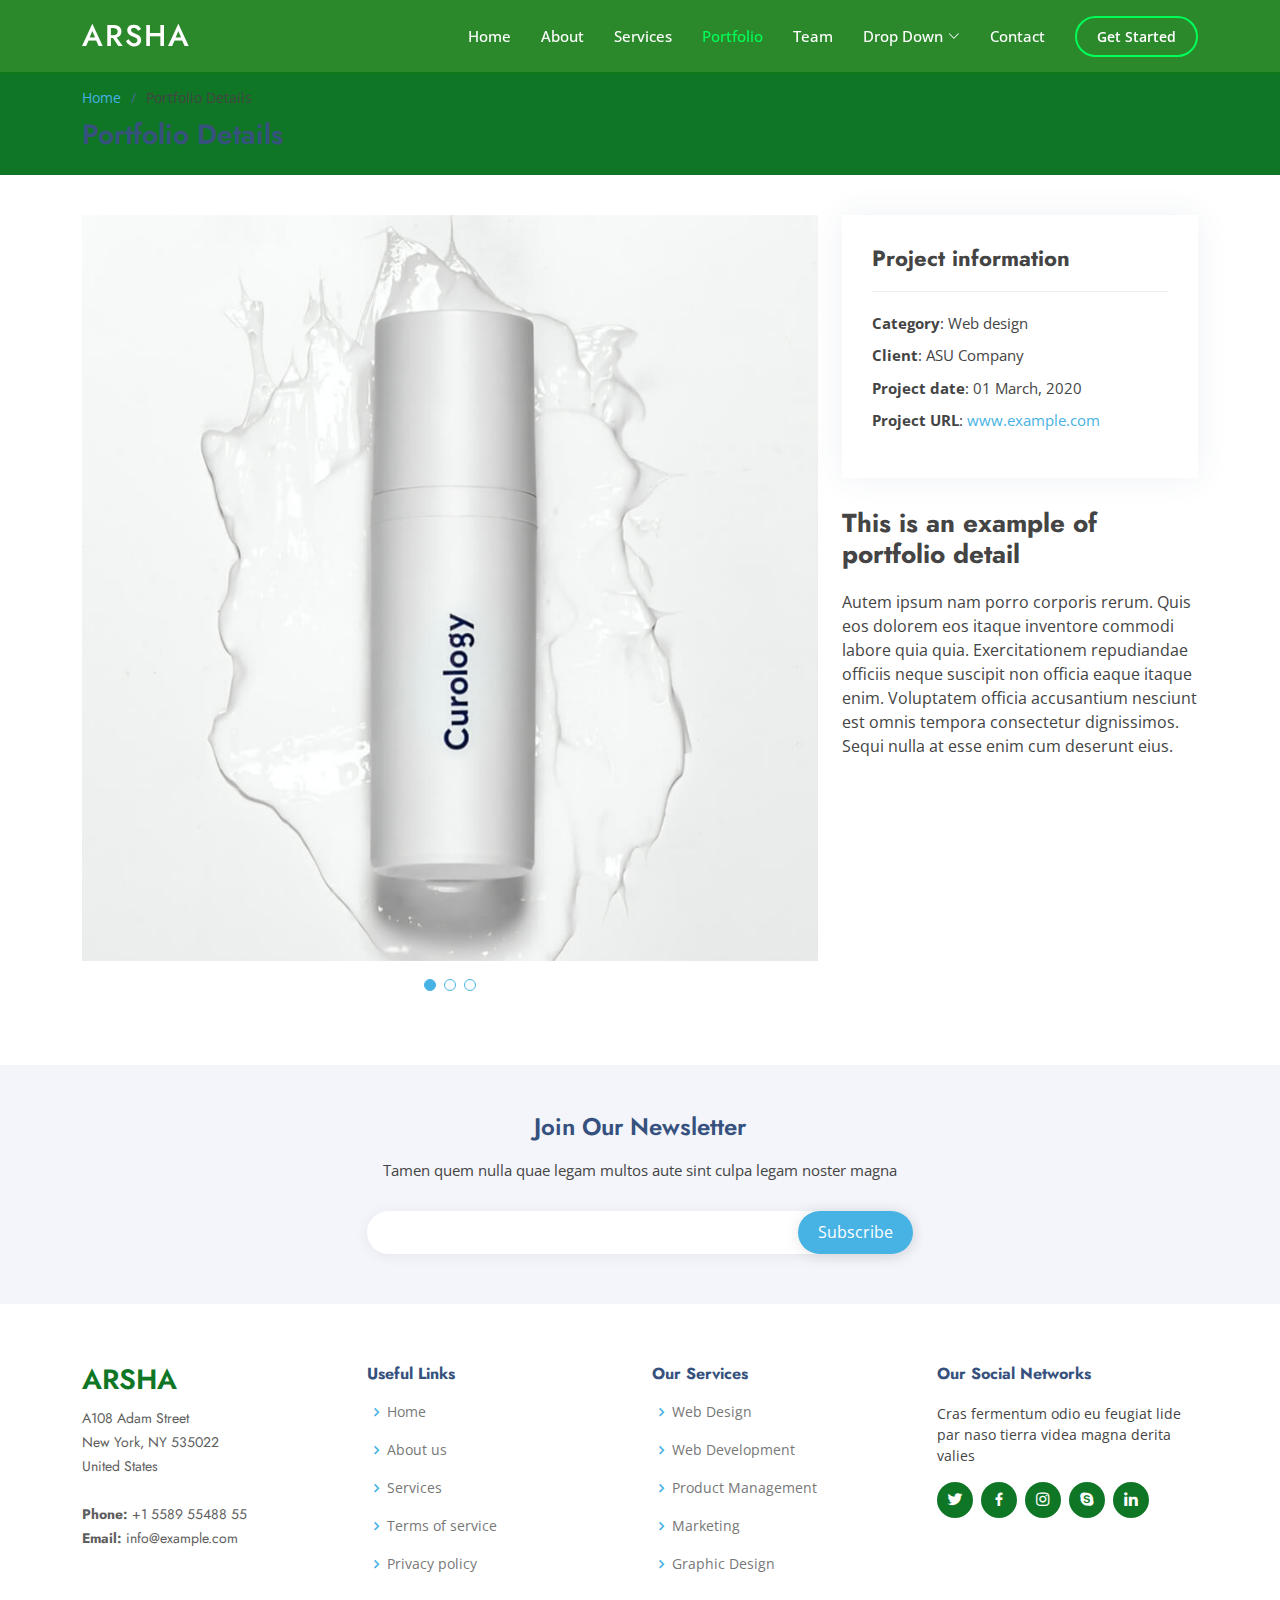
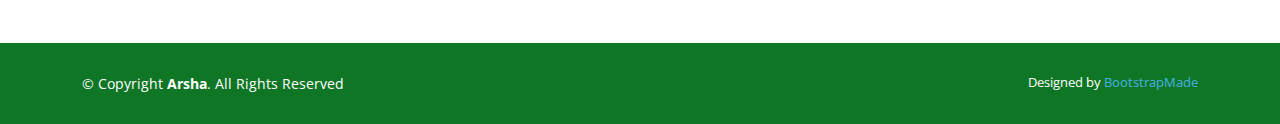
<file: portfolio-details.html>
<!DOCTYPE html>
<html lang="en">

<head>
  <meta charset="utf-8">
  <meta content="width=device-width, initial-scale=1.0" name="viewport">

  <title>Portfolio Details - Arsha Bootstrap Template</title>
  <meta content="" name="description">
  <meta content="" name="keywords">

  <!-- Favicons -->
  <link href="assets/img/favicon.png" rel="icon">
  <link href="assets/img/apple-touch-icon.png" rel="apple-touch-icon">

  <!-- Google Fonts -->
  <link href="https://fonts.googleapis.com/css?family=Open+Sans:300,300i,400,400i,600,600i,700,700i|Jost:300,300i,400,400i,500,500i,600,600i,700,700i|Poppins:300,300i,400,400i,500,500i,600,600i,700,700i" rel="stylesheet">

  <!-- Vendor CSS Files -->
  <link href="assets/vendor/aos/aos.css" rel="stylesheet">
  <link href="assets/vendor/bootstrap/css/bootstrap.min.css" rel="stylesheet">
  <link href="assets/vendor/bootstrap-icons/bootstrap-icons.css" rel="stylesheet">
  <link href="assets/vendor/boxicons/css/boxicons.min.css" rel="stylesheet">
  <link href="assets/vendor/glightbox/css/glightbox.min.css" rel="stylesheet">
  <link href="assets/vendor/remixicon/remixicon.css" rel="stylesheet">
  <link href="assets/vendor/swiper/swiper-bundle.min.css" rel="stylesheet">

  <!-- Template Main CSS File -->
  <link href="assets/css/style.css" rel="stylesheet">

  <!-- =======================================================
  * Template Name: Arsha
  * Template URL: https://bootstrapmade.com/arsha-free-bootstrap-html-template-corporate/
  * Updated: Mar 17 2024 with Bootstrap v5.3.3
  * Author: BootstrapMade.com
  * License: https://bootstrapmade.com/license/
  ======================================================== -->
</head>

<body>

  <!-- ======= Header ======= -->
  <header id="header" class="fixed-top header-inner-pages">
    <div class="container d-flex align-items-center">

      <h1 class="logo me-auto"><a href="index.html">Arsha</a></h1>
      <!-- Uncomment below if you prefer to use an image logo -->
      <!-- <a href="index.html" class="logo me-auto"><img src="assets/img/logo.png" alt="" class="img-fluid"></a>-->

      <nav id="navbar" class="navbar">
        <ul>
          <li><a class="nav-link scrollto " href="#hero">Home</a></li>
          <li><a class="nav-link scrollto" href="#about">About</a></li>
          <li><a class="nav-link scrollto" href="#services">Services</a></li>
          <li><a class="nav-link  active scrollto" href="#portfolio">Portfolio</a></li>
          <li><a class="nav-link scrollto" href="#team">Team</a></li>
          <li class="dropdown"><a href="#"><span>Drop Down</span> <i class="bi bi-chevron-down"></i></a>
            <ul>
              <li><a href="#">Drop Down 1</a></li>
              <li class="dropdown"><a href="#"><span>Deep Drop Down</span> <i class="bi bi-chevron-right"></i></a>
                <ul>
                  <li><a href="#">Deep Drop Down 1</a></li>
                  <li><a href="#">Deep Drop Down 2</a></li>
                  <li><a href="#">Deep Drop Down 3</a></li>
                  <li><a href="#">Deep Drop Down 4</a></li>
                  <li><a href="#">Deep Drop Down 5</a></li>
                </ul>
              </li>
              <li><a href="#">Drop Down 2</a></li>
              <li><a href="#">Drop Down 3</a></li>
              <li><a href="#">Drop Down 4</a></li>
            </ul>
          </li>
          <li><a class="nav-link scrollto" href="#contact">Contact</a></li>
          <li><a class="getstarted scrollto" href="#about">Get Started</a></li>
        </ul>
        <i class="bi bi-list mobile-nav-toggle"></i>
      </nav><!-- .navbar -->

    </div>
  </header><!-- End Header -->

  <main id="main">

    <!-- ======= Breadcrumbs ======= -->
    <section id="breadcrumbs" class="breadcrumbs">
      <div class="container">

        <ol>
          <li><a href="index.html">Home</a></li>
          <li>Portfolio Details</li>
        </ol>
        <h2>Portfolio Details</h2>

      </div>
    </section><!-- End Breadcrumbs -->

    <!-- ======= Portfolio Details Section ======= -->
    <section id="portfolio-details" class="portfolio-details">
      <div class="container">

        <div class="row gy-4">

          <div class="col-lg-8">
            <div class="portfolio-details-slider swiper">
              <div class="swiper-wrapper align-items-center">

                <div class="swiper-slide">
                  <img src="assets/img/portfolio/portfolio-1.jpg" alt="">
                </div>

                <div class="swiper-slide">
                  <img src="assets/img/portfolio/portfolio-2.jpg" alt="">
                </div>

                <div class="swiper-slide">
                  <img src="assets/img/portfolio/portfolio-3.jpg" alt="">
                </div>

              </div>
              <div class="swiper-pagination"></div>
            </div>
          </div>

          <div class="col-lg-4">
            <div class="portfolio-info">
              <h3>Project information</h3>
              <ul>
                <li><strong>Category</strong>: Web design</li>
                <li><strong>Client</strong>: ASU Company</li>
                <li><strong>Project date</strong>: 01 March, 2020</li>
                <li><strong>Project URL</strong>: <a href="#">www.example.com</a></li>
              </ul>
            </div>
            <div class="portfolio-description">
              <h2>This is an example of portfolio detail</h2>
              <p>
                Autem ipsum nam porro corporis rerum. Quis eos dolorem eos itaque inventore commodi labore quia quia. Exercitationem repudiandae officiis neque suscipit non officia eaque itaque enim. Voluptatem officia accusantium nesciunt est omnis tempora consectetur dignissimos. Sequi nulla at esse enim cum deserunt eius.
              </p>
            </div>
          </div>

        </div>

      </div>
    </section><!-- End Portfolio Details Section -->

  </main><!-- End #main -->

  <!-- ======= Footer ======= -->
  <footer id="footer">

    <div class="footer-newsletter">
      <div class="container">
        <div class="row justify-content-center">
          <div class="col-lg-6">
            <h4>Join Our Newsletter</h4>
            <p>Tamen quem nulla quae legam multos aute sint culpa legam noster magna</p>
            <form action="" method="post">
              <input type="email" name="email"><input type="submit" value="Subscribe">
            </form>
          </div>
        </div>
      </div>
    </div>

    <div class="footer-top">
      <div class="container">
        <div class="row">

          <div class="col-lg-3 col-md-6 footer-contact">
            <h3>Arsha</h3>
            <p>
              A108 Adam Street <br>
              New York, NY 535022<br>
              United States <br><br>
              <strong>Phone:</strong> +1 5589 55488 55<br>
              <strong>Email:</strong> info@example.com<br>
            </p>
          </div>

          <div class="col-lg-3 col-md-6 footer-links">
            <h4>Useful Links</h4>
            <ul>
              <li><i class="bx bx-chevron-right"></i> <a href="#">Home</a></li>
              <li><i class="bx bx-chevron-right"></i> <a href="#">About us</a></li>
              <li><i class="bx bx-chevron-right"></i> <a href="#">Services</a></li>
              <li><i class="bx bx-chevron-right"></i> <a href="#">Terms of service</a></li>
              <li><i class="bx bx-chevron-right"></i> <a href="#">Privacy policy</a></li>
            </ul>
          </div>

          <div class="col-lg-3 col-md-6 footer-links">
            <h4>Our Services</h4>
            <ul>
              <li><i class="bx bx-chevron-right"></i> <a href="#">Web Design</a></li>
              <li><i class="bx bx-chevron-right"></i> <a href="#">Web Development</a></li>
              <li><i class="bx bx-chevron-right"></i> <a href="#">Product Management</a></li>
              <li><i class="bx bx-chevron-right"></i> <a href="#">Marketing</a></li>
              <li><i class="bx bx-chevron-right"></i> <a href="#">Graphic Design</a></li>
            </ul>
          </div>

          <div class="col-lg-3 col-md-6 footer-links">
            <h4>Our Social Networks</h4>
            <p>Cras fermentum odio eu feugiat lide par naso tierra videa magna derita valies</p>
            <div class="social-links mt-3">
              <a href="#" class="twitter"><i class="bx bxl-twitter"></i></a>
              <a href="#" class="facebook"><i class="bx bxl-facebook"></i></a>
              <a href="#" class="instagram"><i class="bx bxl-instagram"></i></a>
              <a href="#" class="google-plus"><i class="bx bxl-skype"></i></a>
              <a href="#" class="linkedin"><i class="bx bxl-linkedin"></i></a>
            </div>
          </div>

        </div>
      </div>
    </div>

    <div class="container footer-bottom clearfix">
      <div class="copyright">
        &copy; Copyright <strong><span>Arsha</span></strong>. All Rights Reserved
      </div>
      <div class="credits">
        <!-- All the links in the footer should remain intact. -->
        <!-- You can delete the links only if you purchased the pro version. -->
        <!-- Licensing information: https://bootstrapmade.com/license/ -->
        <!-- Purchase the pro version with working PHP/AJAX contact form: https://bootstrapmade.com/arsha-free-bootstrap-html-template-corporate/ -->
        Designed by <a href="https://bootstrapmade.com/">BootstrapMade</a>
      </div>
    </div>
  </footer><!-- End Footer -->

  <div id="preloader"></div>
  <a href="#" class="back-to-top d-flex align-items-center justify-content-center"><i class="bi bi-arrow-up-short"></i></a>

  <!-- Vendor JS Files -->
  <script src="assets/vendor/aos/aos.js"></script>
  <script src="assets/vendor/bootstrap/js/bootstrap.bundle.min.js"></script>
  <script src="assets/vendor/glightbox/js/glightbox.min.js"></script>
  <script src="assets/vendor/isotope-layout/isotope.pkgd.min.js"></script>
  <script src="assets/vendor/swiper/swiper-bundle.min.js"></script>
  <script src="assets/vendor/waypoints/noframework.waypoints.js"></script>
  <script src="assets/vendor/php-email-form/validate.js"></script>

  <!-- Template Main JS File -->
  <script src="assets/js/main.js"></script>

</body>

</html>
</file>
<file: assets/css/style.css>
/**
* Template Name: Arsha
* Template URL: https://bootstrapmade.com/arsha-free-bootstrap-html-template-corporate/
* Updated: Mar 17 2024 with Bootstrap v5.3.3
* Author: BootstrapMade.com
* License: https://bootstrapmade.com/license/
*/

/*--------------------------------------------------------------
# General
--------------------------------------------------------------*/
body {
  font-family: "Open Sans", sans-serif;
  color: #444444;
}

a {
  color: #47b2e4;
  text-decoration: none;
}

a:hover {
  color: #73c5eb;
  text-decoration: none;
}

h1,
h2,
h3,
h4,
h5,
h6 {
  font-family: "Jost", sans-serif;
}

/*--------------------------------------------------------------
# Preloader
--------------------------------------------------------------*/
#preloader {
  position: fixed;
  top: 0;
  left: 0;
  right: 0;
  bottom: 0;
  z-index: 9999;
  overflow: hidden;
  background: #37517e;
}

#preloader:before {
  content: "";
  position: fixed;
  top: calc(50% - 30px);
  left: calc(50% - 30px);
  border: 6px solid #37517e;
  border-top-color: #fff;
  border-bottom-color: #fff;
  border-radius: 50%;
  width: 60px;
  height: 60px;
  animation: animate-preloader 1s linear infinite;
}

@keyframes animate-preloader {
  0% {
    transform: rotate(0deg);
  }

  100% {
    transform: rotate(360deg);
  }
}

/*--------------------------------------------------------------
# Back to top button
--------------------------------------------------------------*/
.back-to-top {
  position: fixed;
  visibility: hidden;
  opacity: 0;
  right: 15px;
  bottom: 15px;
  z-index: 996;
  background: #47b2e4;
  width: 40px;
  height: 40px;
  border-radius: 50px;
  transition: all 0.4s;
}

.back-to-top i {
  font-size: 24px;
  color: #fff;
  line-height: 0;
}

.back-to-top:hover {
  background: #6bc1e9;
  color: #fff;
}

.back-to-top.active {
  visibility: visible;
  opacity: 1;
}

/*--------------------------------------------------------------
# Header
--------------------------------------------------------------*/
#header {
  transition: all 0.5s;
  z-index: 997;
  padding: 15px 0;
}

#header.header-scrolled,
#header.header-inner-pages {
  background: rgba(20, 123, 20, 0.9);
}

#header .logo {
  font-size: 30px;
  margin: 0;
  padding: 0;
  line-height: 1;
  font-weight: 500;
  letter-spacing: 2px;
  text-transform: uppercase;
}

#header .logo a {
  color: #fff;
}

#header .logo img {
  max-height: 40px;
}

/*--------------------------------------------------------------
# Navigation Menu
--------------------------------------------------------------*/
/**
* Desktop Navigation 
*/
.navbar {
  padding: 0;
}

.navbar ul {
  margin: 0;
  padding: 0;
  display: flex;
  list-style: none;
  align-items: center;
}

.navbar li {
  position: relative;
}

.navbar a,
.navbar a:focus {
  display: flex;
  align-items: center;
  justify-content: space-between;
  padding: 10px 0 10px 30px;
  font-size: 15px;
  font-weight: 500;
  color: #fff;
  white-space: nowrap;
  transition: 0.3s;
}

.navbar a i,
.navbar a:focus i {
  font-size: 12px;
  line-height: 0;
  margin-left: 5px;
}

.navbar a:hover,
.navbar .active,
.navbar .active:focus,
.navbar li:hover>a {
  color: #00ff59;
}

.navbar .getstarted,
.navbar .getstarted:focus {
  padding: 8px 20px;
  margin-left: 30px;
  border-radius: 50px;
  color: #fff;
  font-size: 14px;
  border: 2px solid #00ff59;
  font-weight: 600;
}

.navbar .getstarted:hover,
.navbar .getstarted:focus:hover {
  color: #000000;
  background:#00ff59;
}

.navbar .dropdown ul {
  display: block;
  position: absolute;
  left: 14px;
  top: calc(100% + 30px);
  margin: 0;
  padding: 10px 0;
  z-index: 99;
  opacity: 0;
  visibility: hidden;
  background: #fff;
  box-shadow: 0px 0px 30px rgba(127, 137, 161, 0.25);
  transition: 0.3s;
  border-radius: 4px;
}

.navbar .dropdown ul li {
  min-width: 200px;
}

.navbar .dropdown ul a {
  padding: 10px 20px;
  font-size: 14px;
  text-transform: none;
  font-weight: 500;
  color: #0c3c53;
}

.navbar .dropdown ul a i {
  font-size: 12px;
}

.navbar .dropdown ul a:hover,
.navbar .dropdown ul .active:hover,
.navbar .dropdown ul li:hover>a {
  color: #47b2e4;
}

.navbar .dropdown:hover>ul {
  opacity: 1;
  top: 100%;
  visibility: visible;
}

.navbar .dropdown .dropdown ul {
  top: 0;
  left: calc(100% - 30px);
  visibility: hidden;
}

.navbar .dropdown .dropdown:hover>ul {
  opacity: 1;
  top: 0;
  left: 100%;
  visibility: visible;
}

@media (max-width: 1366px) {
  .navbar .dropdown .dropdown ul {
    left: -90%;
  }

  .navbar .dropdown .dropdown:hover>ul {
    left: -100%;
  }
}

/**
* Mobile Navigation 
*/
.mobile-nav-toggle {
  color: #fff;
  font-size: 28px;
  cursor: pointer;
  display: none;
  line-height: 0;
  transition: 0.5s;
}

.mobile-nav-toggle.bi-x {
  color: #fff;
}

@media (max-width: 991px) {
  .mobile-nav-toggle {
    display: block;
  }

  .navbar ul {
    display: none;
  }
}

.navbar-mobile {
  position: fixed;
  overflow: hidden;
  top: 0;
  right: 0;
  left: 0;
  bottom: 0;
  background: rgba(40, 58, 90, 0.9);
  transition: 0.3s;
  z-index: 999;
}

.navbar-mobile .mobile-nav-toggle {
  position: absolute;
  top: 15px;
  right: 15px;
}

.navbar-mobile ul {
  display: block;
  position: absolute;
  top: 55px;
  right: 15px;
  bottom: 15px;
  left: 15px;
  padding: 10px 0;
  border-radius: 10px;
  background-color: #fff;
  overflow-y: auto;
  transition: 0.3s;
}

.navbar-mobile a,
.navbar-mobile a:focus {
  padding: 10px 20px;
  font-size: 15px;
  color: #37517e;
}

.navbar-mobile a:hover,
.navbar-mobile .active,
.navbar-mobile li:hover>a {
  color: #47b2e4;
}

.navbar-mobile .getstarted,
.navbar-mobile .getstarted:focus {
  margin: 15px;
  color: #37517e;
}

.navbar-mobile .dropdown ul {
  position: static;
  display: none;
  margin: 10px 20px;
  padding: 10px 0;
  z-index: 99;
  opacity: 1;
  visibility: visible;
  background: #fff;
  box-shadow: 0px 0px 30px rgba(127, 137, 161, 0.25);
}

.navbar-mobile .dropdown ul li {
  min-width: 200px;
}

.navbar-mobile .dropdown ul a {
  padding: 10px 20px;
}

.navbar-mobile .dropdown ul a i {
  font-size: 12px;
}

.navbar-mobile .dropdown ul a:hover,
.navbar-mobile .dropdown ul .active:hover,
.navbar-mobile .dropdown ul li:hover>a {
  color: #47b2e4;
}

.navbar-mobile .dropdown>.dropdown-active {
  display: block;
  visibility: visible !important;
}

/*--------------------------------------------------------------
# Hero Section
--------------------------------------------------------------*/
#hero {
  width: 100%;
  height: 80vh;
  background: #0f7625;
}

#hero .container {
  padding-top: 72px;
}

#hero h1 {
  margin: 0 0 10px 0;
  font-size: 48px;
  font-weight: 700;
  line-height: 56px;
  color: #fff;
}

#hero h2 {
  color: rgba(255, 255, 255, 0.6);
  margin-bottom: 50px;
  font-size: 24px;
}

#hero .btn-get-started {
  font-family: "Jost", sans-serif;
  font-weight: 500;
  font-size: 16px;
  letter-spacing: 1px;
  display: inline-block;
  padding: 10px 28px 11px 28px;
  border-radius: 50px;
  transition: 0.5s;
  margin: 10px 0 0 0;
  color: #fff;
  background: #47b2e4;
}

#hero .btn-get-started:hover {
  background: #209dd8;
}

#hero .btn-watch-video {
  font-size: 16px;
  display: flex;
  align-items: center;
  transition: 0.5s;
  margin: 10px 0 0 25px;
  color: #fff;
  line-height: 1;
}

#hero .btn-watch-video i {
  line-height: 0;
  color: #fff;
  font-size: 32px;
  transition: 0.3s;
  margin-right: 8px;
}

#hero .btn-watch-video:hover i {
  color: #47b2e4;
}

#hero .animated {
  animation: up-down 2s ease-in-out infinite alternate-reverse both;
}

@media (max-width: 991px) {
  #hero {
    height: 100vh;
    text-align: center;
  }

  #hero .animated {
    animation: none;
  }

  #hero .hero-img {
    text-align: center;
  }

  #hero .hero-img img {
    width: 50%;
  }
}

@media (max-width: 768px) {
  #hero h1 {
    font-size: 28px;
    line-height: 36px;
  }

  #hero h2 {
    font-size: 18px;
    line-height: 24px;
    margin-bottom: 30px;
  }

  #hero .hero-img img {
    width: 70%;
  }
}

@media (max-width: 575px) {
  #hero .hero-img img {
    width: 80%;
  }

  #hero .btn-get-started {
    font-size: 16px;
    padding: 10px 24px 11px 24px;
  }
}

@keyframes up-down {
  0% {
    transform: translateY(10px);
  }

  100% {
    transform: translateY(-10px);
  }
}

/*--------------------------------------------------------------
# Sections General
--------------------------------------------------------------*/
section {
  padding: 60px 0;
  overflow: hidden;
}

.section-bg {
  background-color: #f3f5fa;
}

.section-title {
  text-align: center;
  padding-bottom: 30px;
}

.section-title h2 {
  font-size: 32px;
  font-weight: bold;
  text-transform: uppercase;
  margin-bottom: 20px;
  padding-bottom: 20px;
  position: relative;
  color: #0f7625;
}

.section-title h2::before {
  content: "";
  position: absolute;
  display: block;
  width: 120px;
  height: 1px;
  background: #ddd;
  bottom: 1px;
  left: calc(50% - 60px);
}

.section-title h2::after {
  content: "";
  position: absolute;
  display: block;
  width: 40px;
  height: 3px;
  background: #47b2e4;
  bottom: 0;
  left: calc(50% - 20px);
}

.section-title p {
  margin-bottom: 0;
}

/*--------------------------------------------------------------
# Clients
--------------------------------------------------------------*/
.clients {
  padding: 12px 0;
  text-align: center;
  background-color: white;
}

.clients img {
  max-width: 45%;
  transition: all 0.4s ease-in-out;
  display: inline-block;
  padding: 15px 0;
  filter: grayscale(100);
}

.clients img:hover {
  filter: none;
  transform: scale(1.3);
}

@media (max-width: 768px) {
  .clients img {
    max-width: 40%;
  }
}

/*--------------------------------------------------------------
# About Us
--------------------------------------------------------------*/
.about .content h3 {
  font-weight: 600;
  font-size: 26px;
}

.about .content ul {
  list-style: none;
  padding: 0;
}

.about .content ul li {
  padding-left: 28px;
  position: relative;
}

.about .content ul li+li {
  margin-top: 10px;
}

.about .content ul i {
  position: absolute;
  left: 0;
  top: 2px;
  font-size: 20px;
  color: #47b2e4;
  line-height: 1;
}

.about .content p:last-child {
  margin-bottom: 0;
}

.about .content .btn-learn-more {
  font-family: "Poppins", sans-serif;
  font-weight: 500;
  font-size: 14px;
  letter-spacing: 1px;
  display: inline-block;
  padding: 12px 32px;
  border-radius: 4px;
  transition: 0.3s;
  line-height: 1;
  color: #47b2e4;
  animation-delay: 0.8s;
  margin-top: 6px;
  border: 2px solid #47b2e4;
}

.about .content .btn-learn-more:hover {
  background: #47b2e4;
  color: #fff;
  text-decoration: none;
}

/*--------------------------------------------------------------
# Why Us
--------------------------------------------------------------*/
.why-us .content {
  padding: 60px 100px 0 100px;
}

.why-us .content h3 {
  font-weight: 400;
  font-size: 34px;
  color: #0f7625;
}

.why-us .content h4 {
  font-size: 20px;
  font-weight: 700;
  margin-top: 5px;
}

.why-us .content p {
  font-size: 15px;
  color: #848484;
}

.why-us .img {
  background-size: contain;
  background-repeat: no-repeat;
  background-position: center center;
}

.why-us .accordion-list {
  padding: 0 100px 60px 100px;
}

.why-us .accordion-list ul {
  padding: 0;
  list-style: none;
}

.why-us .accordion-list li+li {
  margin-top: 15px;
}

.why-us .accordion-list li {
  padding: 20px;
  background: #fff;
  border-radius: 4px;
}

.why-us .accordion-list a {
  display: block;
  position: relative;
  font-family: "Poppins", sans-serif;
  font-size: 16px;
  line-height: 24px;
  font-weight: 500;
  padding-right: 30px;
  outline: none;
  cursor: pointer;
}

.why-us .accordion-list span {
  color: #47b2e4;
  font-weight: 600;
  font-size: 18px;
  padding-right: 10px;
}

.why-us .accordion-list i {
  font-size: 24px;
  position: absolute;
  right: 0;
  top: 0;
}

.why-us .accordion-list p {
  margin-bottom: 0;
  padding: 10px 0 0 0;
}

.why-us .accordion-list .icon-show {
  display: none;
}

.why-us .accordion-list a.collapsed {
  color: #0f7625;
}

.why-us .accordion-list a.collapsed:hover {
  color: #47b2e4;
}

.why-us .accordion-list a.collapsed .icon-show {
  display: inline-block;
}

.why-us .accordion-list a.collapsed .icon-close {
  display: none;
}

@media (max-width: 1024px) {

  .why-us .content,
  .why-us .accordion-list {
    padding-left: 0;
    padding-right: 0;
  }
}

@media (max-width: 992px) {
  .why-us .img {
    min-height: 400px;
  }

  .why-us .content {
    padding-top: 30px;
  }

  .why-us .accordion-list {
    padding-bottom: 30px;
  }
}

@media (max-width: 575px) {
  .why-us .img {
    min-height: 200px;
  }
}

/*--------------------------------------------------------------
# Skills
--------------------------------------------------------------*/
.skills .content h3 {
  font-weight: 700;
  font-size: 32px;
  color: #0f7625;
  font-family: "Poppins", sans-serif;
}

.skills .content ul {
  list-style: none;
  padding: 0;
}

.skills .content ul li {
  padding-bottom: 10px;
}

.skills .content ul i {
  font-size: 20px;
  padding-right: 4px;
  color: #47b2e4;
}

.skills .content p:last-child {
  margin-bottom: 0;
}

.skills .progress {
  height: 60px;
  display: block;
  background: none;
  border-radius: 0;
}

.skills .progress .skill {
  padding: 0;
  margin: 0 0 6px 0;
  text-transform: uppercase;
  display: block;
  font-weight: 600;
  font-family: "Poppins", sans-serif;
  color: #37517e;
}

.skills .progress .skill .val {
  float: right;
  font-style: normal;
}

.skills .progress-bar-wrap {
  background: #e8edf5;
  height: 10px;
}

.skills .progress-bar {
  width: 1px;
  height: 10px;
  transition: 0.9s;
  background-color: #0f7625;
}

/*--------------------------------------------------------------
# Services
--------------------------------------------------------------*/
.services .icon-box {
  box-shadow: 0px 0 25px 0 rgba(0, 0, 0, 0.1);
  padding: 50px 30px;
  transition: all ease-in-out 0.4s;
  background: #fff;
}

.services .icon-box .icon {
  margin-bottom: 10px;
}

.services .icon-box .icon i {
  color: #47b2e4;
  font-size: 36px;
  transition: 0.3s;
}

.services .icon-box h4 {
  font-weight: 500;
  margin-bottom: 15px;
  font-size: 24px;
}

.services .icon-box h4 a {
  color: #37517e;
  transition: ease-in-out 0.3s;
}

.services .icon-box p {
  line-height: 24px;
  font-size: 14px;
  margin-bottom: 0;
}

.services .icon-box:hover {
  transform: translateY(-10px);
}

.services .icon-box:hover h4 a {
  color: #0f7625;
}

/*--------------------------------------------------------------
# Cta
--------------------------------------------------------------*/
.cta {
  background: linear-gradient(rgba(40, 58, 90, 0.9), rgba(40, 58, 90, 0.9)), url("../img/cta-bg.jpg") fixed center center;
  background-size: cover;
  padding: 120px 0;
}

.cta h3 {
  color: #fff;
  font-size: 28px;
  font-weight: 700;
}

.cta p {
  color: #fff;
}

.cta .cta-btn {
  font-family: "Jost", sans-serif;
  font-weight: 500;
  font-size: 16px;
  letter-spacing: 1px;
  display: inline-block;
  padding: 12px 40px;
  border-radius: 50px;
  transition: 0.5s;
  margin: 10px;
  border: 2px solid #fff;
  color: #fff;
}

.cta .cta-btn:hover {
  background: #47b2e4;
  border: 2px solid #47b2e4;
}

@media (max-width: 1024px) {
  .cta {
    background-attachment: scroll;
  }
}

@media (min-width: 769px) {
  .cta .cta-btn-container {
    display: flex;
    align-items: center;
    justify-content: flex-end;
  }
}

/*--------------------------------------------------------------
# Portfolio
--------------------------------------------------------------*/
.portfolio #portfolio-flters {
  list-style: none;
  margin-bottom: 20px;
}

.portfolio #portfolio-flters li {
  cursor: pointer;
  display: inline-block;
  margin: 10px 5px;
  font-size: 15px;
  font-weight: 500;
  line-height: 1;
  color: #444444;
  transition: all 0.3s;
  padding: 8px 20px;
  border-radius: 50px;
  font-family: "Poppins", sans-serif;
}

.portfolio #portfolio-flters li:hover,
.portfolio #portfolio-flters li.filter-active {
  background: #0f7625;
  color: #fff;
}

.portfolio .portfolio-item {
  margin-bottom: 30px;
}

.portfolio .portfolio-item .portfolio-img {
  overflow: hidden;
}

.portfolio .portfolio-item .portfolio-img img {
  transition: all 0.6s;
}

.portfolio .portfolio-item .portfolio-info {
  opacity: 0;
  position: absolute;
  left: 15px;
  bottom: 0;
  z-index: 3;
  right: 15px;
  transition: all 0.3s;
  background: rgba(15, 118, 37, 0.8);
  padding: 10px 15px;
}

.portfolio .portfolio-item .portfolio-info h4 {
  font-size: 18px;
  color: #fff;
  font-weight: 600;
  color: #fff;
  margin-bottom: 0px;
}

.portfolio .portfolio-item .portfolio-info p {
  color: #f9fcfe;
  font-size: 14px;
  margin-bottom: 0;
}

.portfolio .portfolio-item .portfolio-info .preview-link,
.portfolio .portfolio-item .portfolio-info .details-link {
  position: absolute;
  right: 40px;
  font-size: 24px;
  top: calc(50% - 18px);
  color: #fff;
  transition: 0.3s;
}

.portfolio .portfolio-item .portfolio-info .preview-link:hover,
.portfolio .portfolio-item .portfolio-info .details-link:hover {
  color: #47b2e4;
}

.portfolio .portfolio-item .portfolio-info .details-link {
  right: 10px;
}

.portfolio .portfolio-item:hover .portfolio-img img {
  transform: scale(1.15);
}

.portfolio .portfolio-item:hover .portfolio-info {
  opacity: 1;
}

/*--------------------------------------------------------------
# Portfolio Details
--------------------------------------------------------------*/
.portfolio-details {
  padding-top: 40px;
}

.portfolio-details .portfolio-details-slider img {
  width: 100%;
}

.portfolio-details .portfolio-details-slider .swiper-pagination {
  margin-top: 20px;
  position: relative;
}

.portfolio-details .portfolio-details-slider .swiper-pagination .swiper-pagination-bullet {
  width: 12px;
  height: 12px;
  background-color: #fff;
  opacity: 1;
  border: 1px solid #47b2e4;
}

.portfolio-details .portfolio-details-slider .swiper-pagination .swiper-pagination-bullet-active {
  background-color: #47b2e4;
}

.portfolio-details .portfolio-info {
  padding: 30px;
  box-shadow: 0px 0 30px rgba(55, 81, 126, 0.08);
}

.portfolio-details .portfolio-info h3 {
  font-size: 22px;
  font-weight: 700;
  margin-bottom: 20px;
  padding-bottom: 20px;
  border-bottom: 1px solid #eee;
}

.portfolio-details .portfolio-info ul {
  list-style: none;
  padding: 0;
  font-size: 15px;
}

.portfolio-details .portfolio-info ul li+li {
  margin-top: 10px;
}

.portfolio-details .portfolio-description {
  padding-top: 30px;
}

.portfolio-details .portfolio-description h2 {
  font-size: 26px;
  font-weight: 700;
  margin-bottom: 20px;
}

.portfolio-details .portfolio-description p {
  padding: 0;
}

/*--------------------------------------------------------------
# Team
--------------------------------------------------------------*/
.team .member {
  position: relative;
  box-shadow: 0px 2px 15px rgba(0, 0, 0, 0.1);
  padding: 30px;
  border-radius: 5px;
  background: #fff;
  transition: 0.5s;
  height: 100%;
}

.team .member .pic {
  overflow: hidden;
  width: 180px;
  border-radius: 50%;
}

.team .member .pic img {
  transition: ease-in-out 0.3s;
}

.team .member:hover {
  transform: translateY(-10px);
}

.team .member .member-info {
  padding-left: 30px;
}

.team .member h4 {
  font-weight: 700;
  margin-bottom: 5px;
  font-size: 20px;
  color: #37517e;
}

.team .member span {
  display: block;
  font-size: 15px;
  padding-bottom: 10px;
  position: relative;
  font-weight: 500;
}

.team .member span::after {
  content: "";
  position: absolute;
  display: block;
  width: 50px;
  height: 1px;
  background: #cbd6e9;
  bottom: 0;
  left: 0;
}

.team .member p {
  margin: 10px 0 0 0;
  font-size: 14px;
}

.team .member .social {
  margin-top: 12px;
  display: flex;
  align-items: center;
  justify-content: flex-start;
}

.team .member .social a {
  transition: ease-in-out 0.3s;
  display: flex;
  align-items: center;
  justify-content: center;
  border-radius: 50px;
  width: 32px;
  height: 32px;
  background: #eff2f8;
}

.team .member .social a i {
  color: #37517e;
  font-size: 16px;
  margin: 0 2px;
}

.team .member .social a:hover {
  background: #47b2e4;
}

.team .member .social a:hover i {
  color: #fff;
}

.team .member .social a+a {
  margin-left: 8px;
}

/*--------------------------------------------------------------
# Pricing
--------------------------------------------------------------*/
.pricing .row {
  padding-top: 40px;
}

.pricing .box {
  padding: 60px 40px;
  box-shadow: 0 3px 20px -2px rgba(20, 45, 100, 0.1);
  background: #fff;
  height: 100%;
  border-top: 4px solid #fff;
  border-radius: 5px;
}

.pricing h3 {
  font-weight: 500;
  margin-bottom: 15px;
  font-size: 20px;
  color: #37517e;
}

.pricing h4 {
  font-size: 48px;
  color: #37517e;
  font-weight: 400;
  font-family: "Jost", sans-serif;
  margin-bottom: 25px;
}

.pricing h4 sup {
  font-size: 28px;
}

.pricing h4 span {
  color: #47b2e4;
  font-size: 18px;
  display: block;
}

.pricing ul {
  padding: 20px 0;
  list-style: none;
  color: #999;
  text-align: left;
  line-height: 20px;
}

.pricing ul li {
  padding: 10px 0 10px 30px;
  position: relative;
}

.pricing ul i {
  color: #28a745;
  font-size: 24px;
  position: absolute;
  left: 0;
  top: 6px;
}

.pricing ul .na {
  color: #ccc;
}

.pricing ul .na i {
  color: #ccc;
}

.pricing ul .na span {
  text-decoration: line-through;
}

.pricing .buy-btn {
  display: inline-block;
  padding: 12px 35px;
  border-radius: 50px;
  color: #47b2e4;
  transition: none;
  font-size: 16px;
  font-weight: 500;
  font-family: "Jost", sans-serif;
  transition: 0.3s;
  border: 1px solid #47b2e4;
}

.pricing .buy-btn:hover {
  background: #47b2e4;
  color: #fff;
}

.pricing .featured {
  border-top-color: #47b2e4;
}

.pricing .featured .buy-btn {
  background: #47b2e4;
  color: #fff;
}

.pricing .featured .buy-btn:hover {
  background: #23a3df;
}

@media (max-width: 992px) {
  .pricing .box {
    max-width: 60%;
    margin: 0 auto 30px auto;
  }
}

@media (max-width: 767px) {
  .pricing .box {
    max-width: 80%;
    margin: 0 auto 30px auto;
  }
}

@media (max-width: 420px) {
  .pricing .box {
    max-width: 100%;
    margin: 0 auto 30px auto;
  }
}

/*--------------------------------------------------------------
# Frequently Asked Questions
--------------------------------------------------------------*/
.faq .faq-list {
  padding: 0 100px;
}

.faq .faq-list ul {
  padding: 0;
  list-style: none;
}

.faq .faq-list li+li {
  margin-top: 15px;
}

.faq .faq-list li {
  padding: 20px;
  background: #fff;
  border-radius: 4px;
  position: relative;
}

.faq .faq-list a {
  display: block;
  position: relative;
  font-family: "Poppins", sans-serif;
  font-size: 16px;
  line-height: 24px;
  font-weight: 500;
  padding: 0 30px;
  outline: none;
  cursor: pointer;
}

.faq .faq-list .icon-help {
  font-size: 24px;
  position: absolute;
  right: 0;
  left: 20px;
  color: #47b2e4;
}

.faq .faq-list .icon-show,
.faq .faq-list .icon-close {
  font-size: 24px;
  position: absolute;
  right: 0;
  top: 0;
}

.faq .faq-list p {
  margin-bottom: 0;
  padding: 10px 0 0 0;
}

.faq .faq-list .icon-show {
  display: none;
}

.faq .faq-list a.collapsed {
  color: #37517e;
  transition: 0.3s;
}

.faq .faq-list a.collapsed:hover {
  color: #47b2e4;
}

.faq .faq-list a.collapsed .icon-show {
  display: inline-block;
}

.faq .faq-list a.collapsed .icon-close {
  display: none;
}

@media (max-width: 1200px) {
  .faq .faq-list {
    padding: 0;
  }
}

/*--------------------------------------------------------------
# Contact
--------------------------------------------------------------*/
.contact .info {
  border-top: 3px solid #47b2e4;
  border-bottom: 3px solid #47b2e4;
  padding: 30px;
  background: #fff;
  width: 100%;
  box-shadow: 0 0 24px 0 rgba(0, 0, 0, 0.1);
}

.contact .info i {
  font-size: 20px;
  color: #47b2e4;
  float: left;
  width: 44px;
  height: 44px;
  background: #e7f5fb;
  display: flex;
  justify-content: center;
  align-items: center;
  border-radius: 50px;
  transition: all 0.3s ease-in-out;
}

.contact .info h4 {
  padding: 0 0 0 60px;
  font-size: 22px;
  font-weight: 600;
  margin-bottom: 5px;
  color: #37517e;
}

.contact .info p {
  padding: 0 0 10px 60px;
  margin-bottom: 20px;
  font-size: 14px;
  color: #6182ba;
}

.contact .info .email p {
  padding-top: 5px;
}

.contact .info .social-links {
  padding-left: 60px;
}

.contact .info .social-links a {
  font-size: 18px;
  display: inline-block;
  background: #333;
  color: #fff;
  line-height: 1;
  padding: 8px 0;
  border-radius: 50%;
  text-align: center;
  width: 36px;
  height: 36px;
  transition: 0.3s;
  margin-right: 10px;
}

.contact .info .social-links a:hover {
  background: #47b2e4;
  color: #fff;
}

.contact .info .email:hover i,
.contact .info .address:hover i,
.contact .info .phone:hover i {
  background: #47b2e4;
  color: #fff;
}

.contact .php-email-form {
  width: 100%;
  border-top: 3px solid #47b2e4;
  border-bottom: 3px solid #47b2e4;
  padding: 30px;
  background: #fff;
  box-shadow: 0 0 24px 0 rgba(0, 0, 0, 0.12);
}

.contact .php-email-form .form-group {
  padding-bottom: 8px;
}

.contact .php-email-form .validate {
  display: none;
  color: red;
  margin: 0 0 15px 0;
  font-weight: 400;
  font-size: 13px;
}

.contact .php-email-form .error-message {
  display: none;
  color: #fff;
  background: #ed3c0d;
  text-align: left;
  padding: 15px;
  font-weight: 600;
}

.contact .php-email-form .error-message br+br {
  margin-top: 25px;
}

.contact .php-email-form .sent-message {
  display: none;
  color: #fff;
  background: #18d26e;
  text-align: center;
  padding: 15px;
  font-weight: 600;
}

.contact .php-email-form .loading {
  display: none;
  background: #fff;
  text-align: center;
  padding: 15px;
}

.contact .php-email-form .loading:before {
  content: "";
  display: inline-block;
  border-radius: 50%;
  width: 24px;
  height: 24px;
  margin: 0 10px -6px 0;
  border: 3px solid #18d26e;
  border-top-color: #eee;
  animation: animate-loading 1s linear infinite;
}

.contact .php-email-form .form-group {
  margin-bottom: 20px;
}

.contact .php-email-form label {
  padding-bottom: 8px;
}

.contact .php-email-form input,
.contact .php-email-form textarea {
  border-radius: 0;
  box-shadow: none;
  font-size: 14px;
  border-radius: 4px;
}

.contact .php-email-form input:focus,
.contact .php-email-form textarea:focus {
  border-color: #47b2e4;
}

.contact .php-email-form input {
  height: 44px;
}

.contact .php-email-form textarea {
  padding: 10px 12px;
}

.contact .php-email-form button[type=submit] {
  background: #0f7625;
  border: 0;
  padding: 12px 34px;
  color: #fff;
  transition: 0.4s;
  border-radius: 50px;
}

.contact .php-email-form button[type=submit]:hover {
  background: #00ff59;
}

@keyframes animate-loading {
  0% {
    transform: rotate(0deg);
  }

  100% {
    transform: rotate(360deg);
  }
}

/*--------------------------------------------------------------
# Breadcrumbs
--------------------------------------------------------------*/
.breadcrumbs {
  padding: 15px 0;
  background: #0f7625;
  min-height: 40px;
  margin-top: 72px;
}

@media (max-width: 992px) {
  .breadcrumbs {
    margin-top: 68px;
  }
}

.breadcrumbs h2 {
  font-size: 28px;
  font-weight: 600;
  color: #37517e;
}

.breadcrumbs ol {
  display: flex;
  flex-wrap: wrap;
  list-style: none;
  padding: 0 0 10px 0;
  margin: 0;
  font-size: 14px;
}

.breadcrumbs ol li+li {
  padding-left: 10px;
}

.breadcrumbs ol li+li::before {
  display: inline-block;
  padding-right: 10px;
  color: #4668a2;
  content: "/";
}

/*--------------------------------------------------------------
# Footer
--------------------------------------------------------------*/
#footer {
  font-size: 14px;
  background: #0f7625;
}

#footer .footer-newsletter {
  padding: 50px 0;
  background: #f3f5fa;
  text-align: center;
  font-size: 15px;
  color: #444444;
}

#footer .footer-newsletter h4 {
  font-size: 24px;
  margin: 0 0 20px 0;
  padding: 0;
  line-height: 1;
  font-weight: 600;
  color: #37517e;
}

#footer .footer-newsletter form {
  margin-top: 30px;
  background: #fff;
  padding: 6px 10px;
  position: relative;
  border-radius: 50px;
  box-shadow: 0px 2px 15px rgba(0, 0, 0, 0.06);
  text-align: left;
}

#footer .footer-newsletter form input[type=email] {
  border: 0;
  padding: 4px 8px;
  width: calc(100% - 100px);
}

#footer .footer-newsletter form input[type=submit] {
  position: absolute;
  top: 0;
  right: 0;
  bottom: 0;
  border: 0;
  background: none;
  font-size: 16px;
  padding: 0 20px;
  background: #47b2e4;
  color: #fff;
  transition: 0.3s;
  border-radius: 50px;
  box-shadow: 0px 2px 15px rgba(0, 0, 0, 0.1);
}

#footer .footer-newsletter form input[type=submit]:hover {
  background: #209dd8;
}

#footer .footer-top {
  padding: 60px 0 30px 0;
  background: #fff;
}

#footer .footer-top .footer-contact {
  margin-bottom: 30px;
}

#footer .footer-top .footer-contact h3 {
  font-size: 28px;
  margin: 0 0 10px 0;
  padding: 2px 0 2px 0;
  line-height: 1;
  text-transform: uppercase;
  font-weight: 600;
  color: #0f7625;
}

#footer .footer-top .footer-contact p {
  font-size: 14px;
  line-height: 24px;
  margin-bottom: 0;
  font-family: "Jost", sans-serif;
  color: #5e5e5e;
}

#footer .footer-top h4 {
  font-size: 16px;
  font-weight: bold;
  color: #37517e;
  position: relative;
  padding-bottom: 12px;
}

#footer .footer-top .footer-links {
  margin-bottom: 30px;
}

#footer .footer-top .footer-links ul {
  list-style: none;
  padding: 0;
  margin: 0;
}

#footer .footer-top .footer-links ul i {
  padding-right: 2px;
  color: #47b2e4;
  font-size: 18px;
  line-height: 1;
}

#footer .footer-top .footer-links ul li {
  padding: 10px 0;
  display: flex;
  align-items: center;
}

#footer .footer-top .footer-links ul li:first-child {
  padding-top: 0;
}

#footer .footer-top .footer-links ul a {
  color: #777777;
  transition: 0.3s;
  display: inline-block;
  line-height: 1;
}

#footer .footer-top .footer-links ul a:hover {
  text-decoration: none;
  color: #47b2e4;
}

#footer .footer-top .social-links a {
  font-size: 18px;
  display: inline-block;
  background: #0f7625;
  color: #fff;
  line-height: 1;
  padding: 8px 0;
  margin-right: 4px;
  border-radius: 50%;
  text-align: center;
  width: 36px;
  height: 36px;
  transition: 0.3s;
}

#footer .footer-top .social-links a:hover {
  background: #209dd8;
  color: #fff;
  text-decoration: none;
}

#footer .footer-bottom {
  padding-top: 30px;
  padding-bottom: 30px;
  color: #fff;
}

#footer .copyright {
  float: left;
}

#footer .credits {
  float: right;
  font-size: 13px;
}

#footer .credits a {
  transition: 0.3s;
}

@media (max-width: 768px) {
  #footer .footer-bottom {
    padding-top: 20px;
    padding-bottom: 20px;
  }

  #footer .copyright,
  #footer .credits {
    text-align: center;
    float: none;
  }

  #footer .credits {
    padding-top: 4px;
  }
}
</file>
